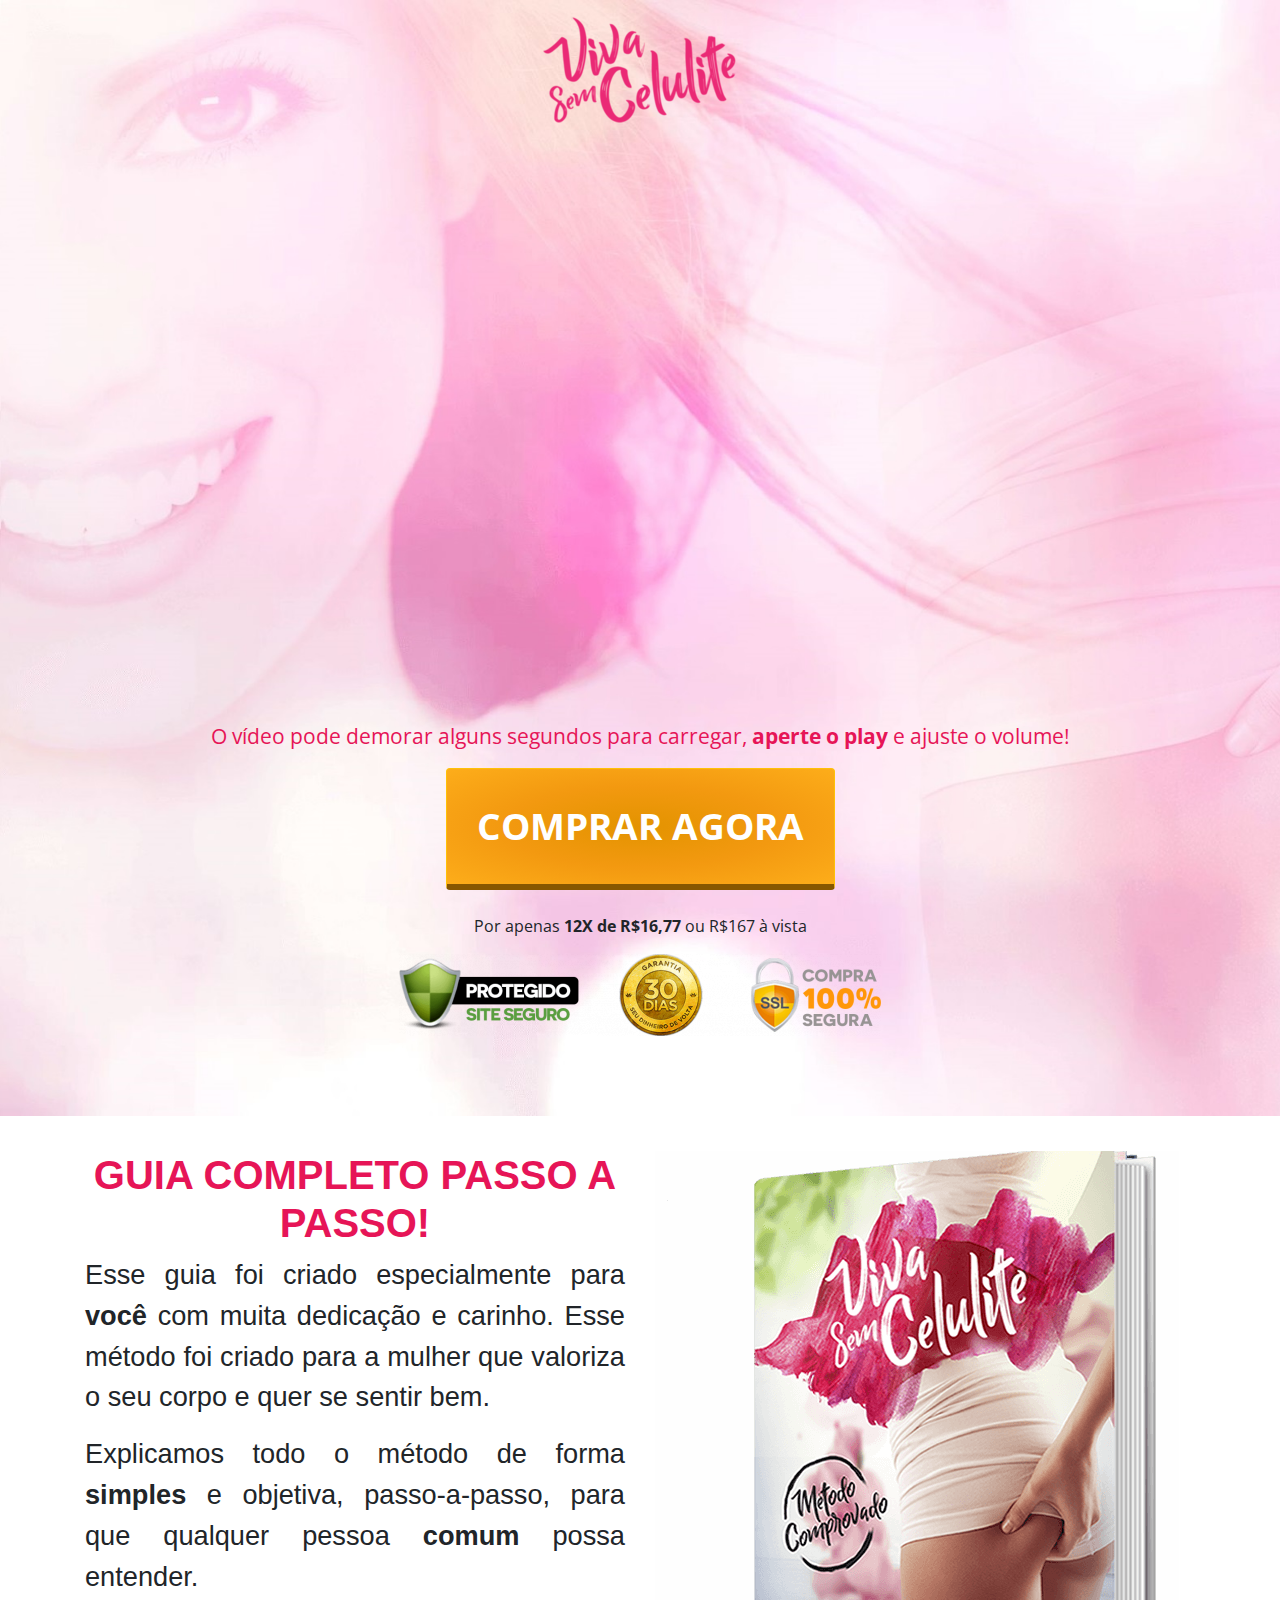
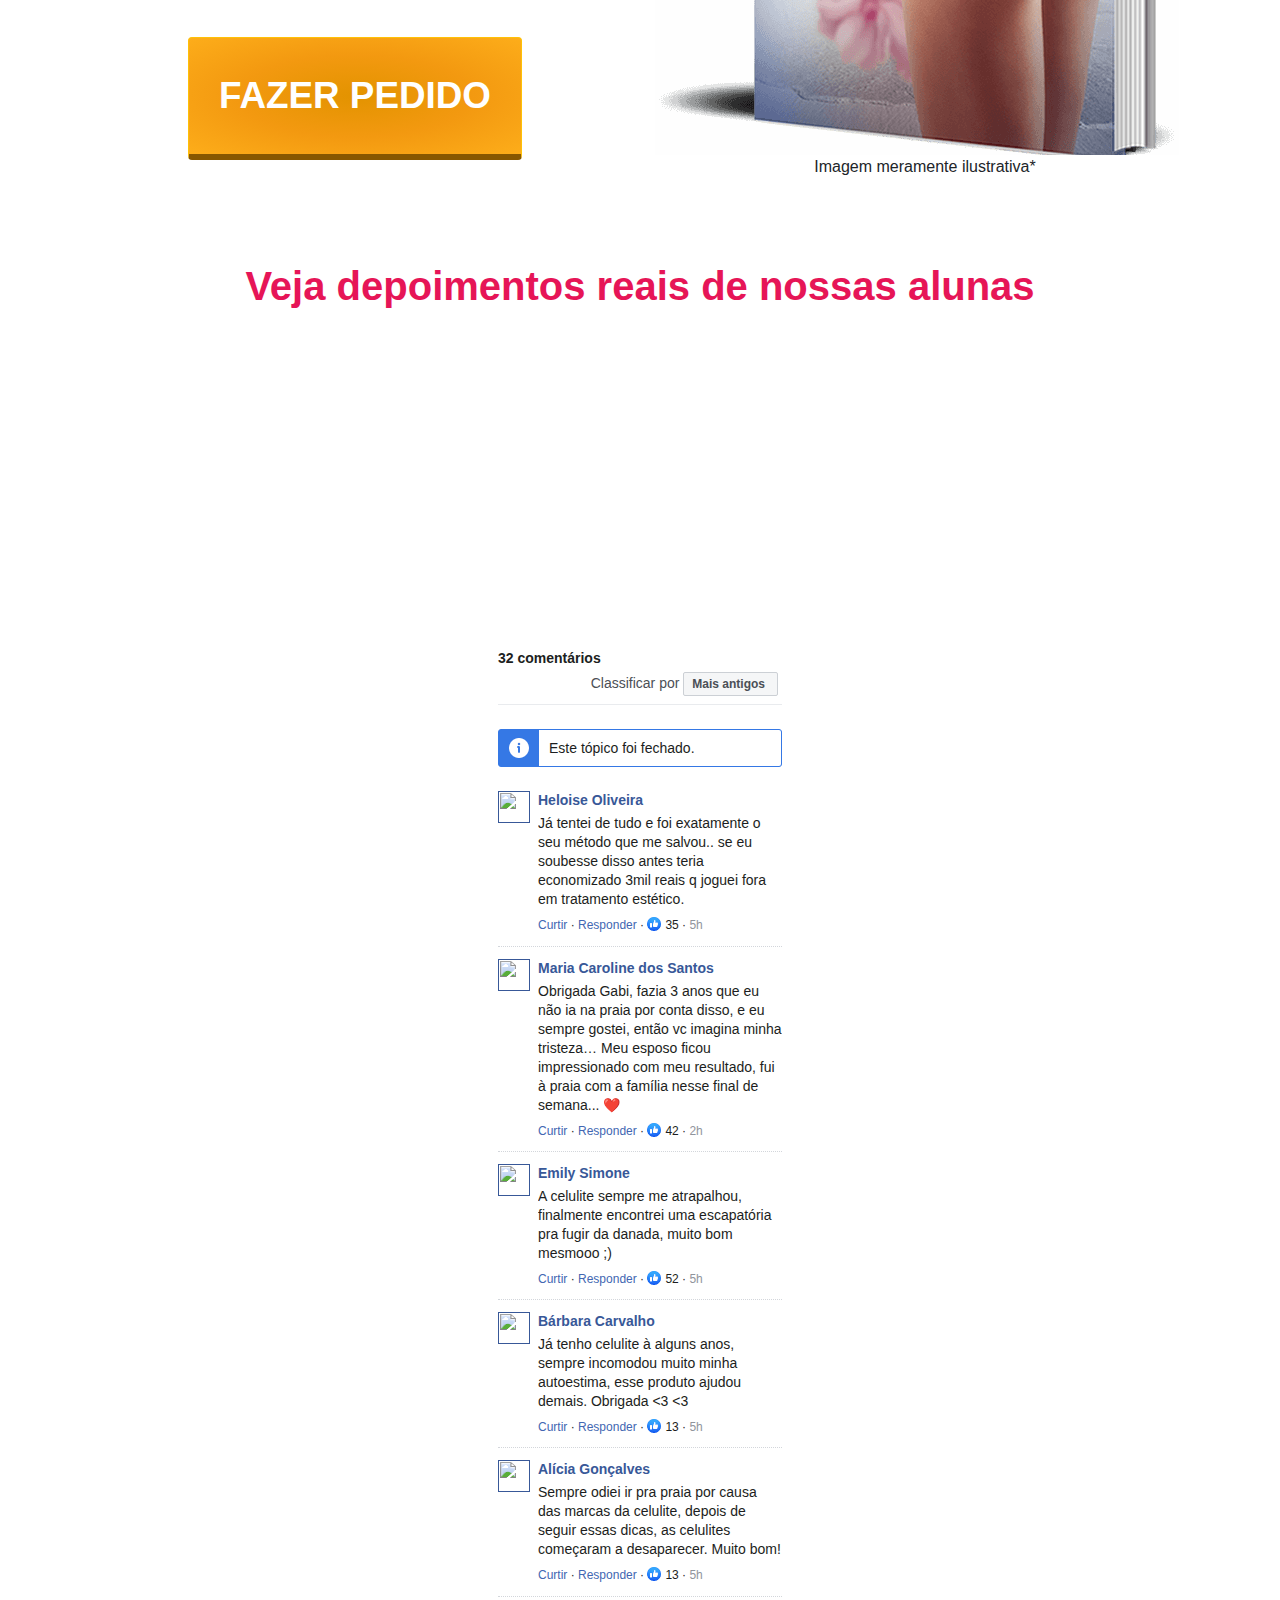
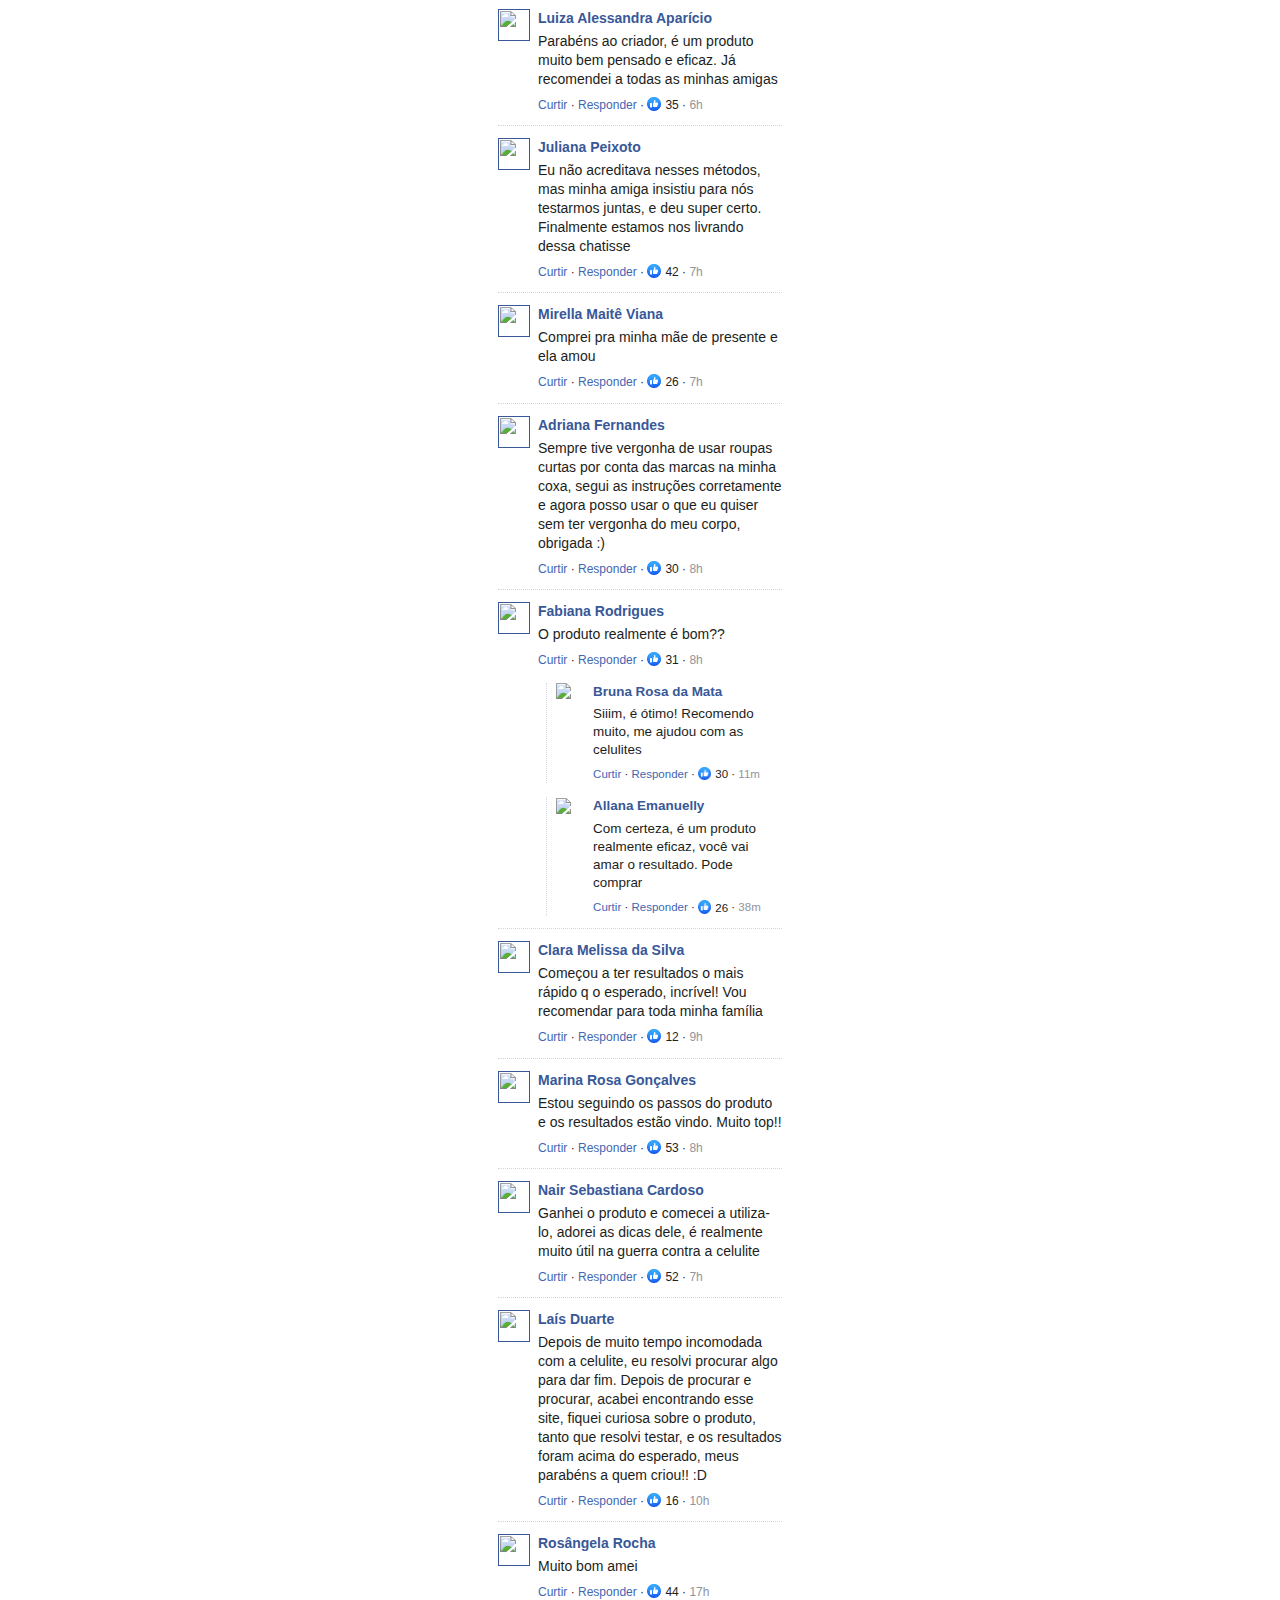
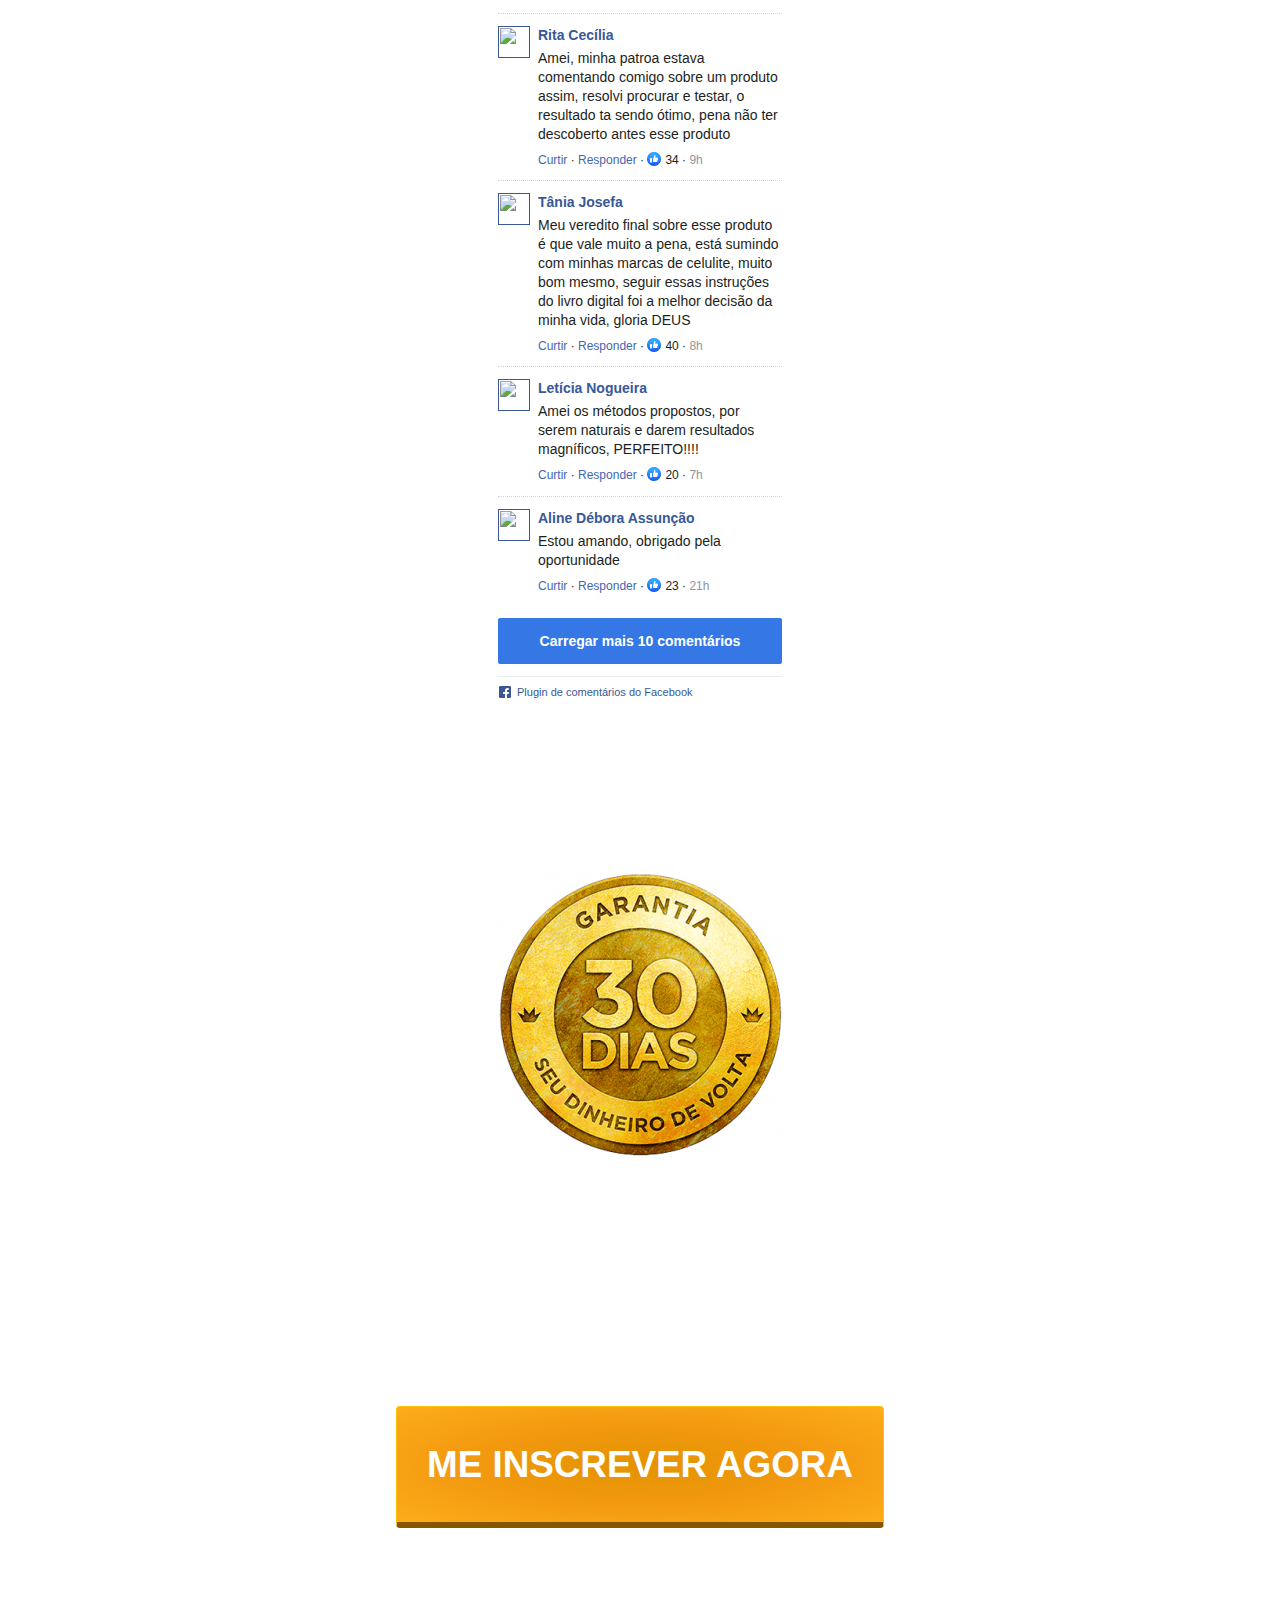
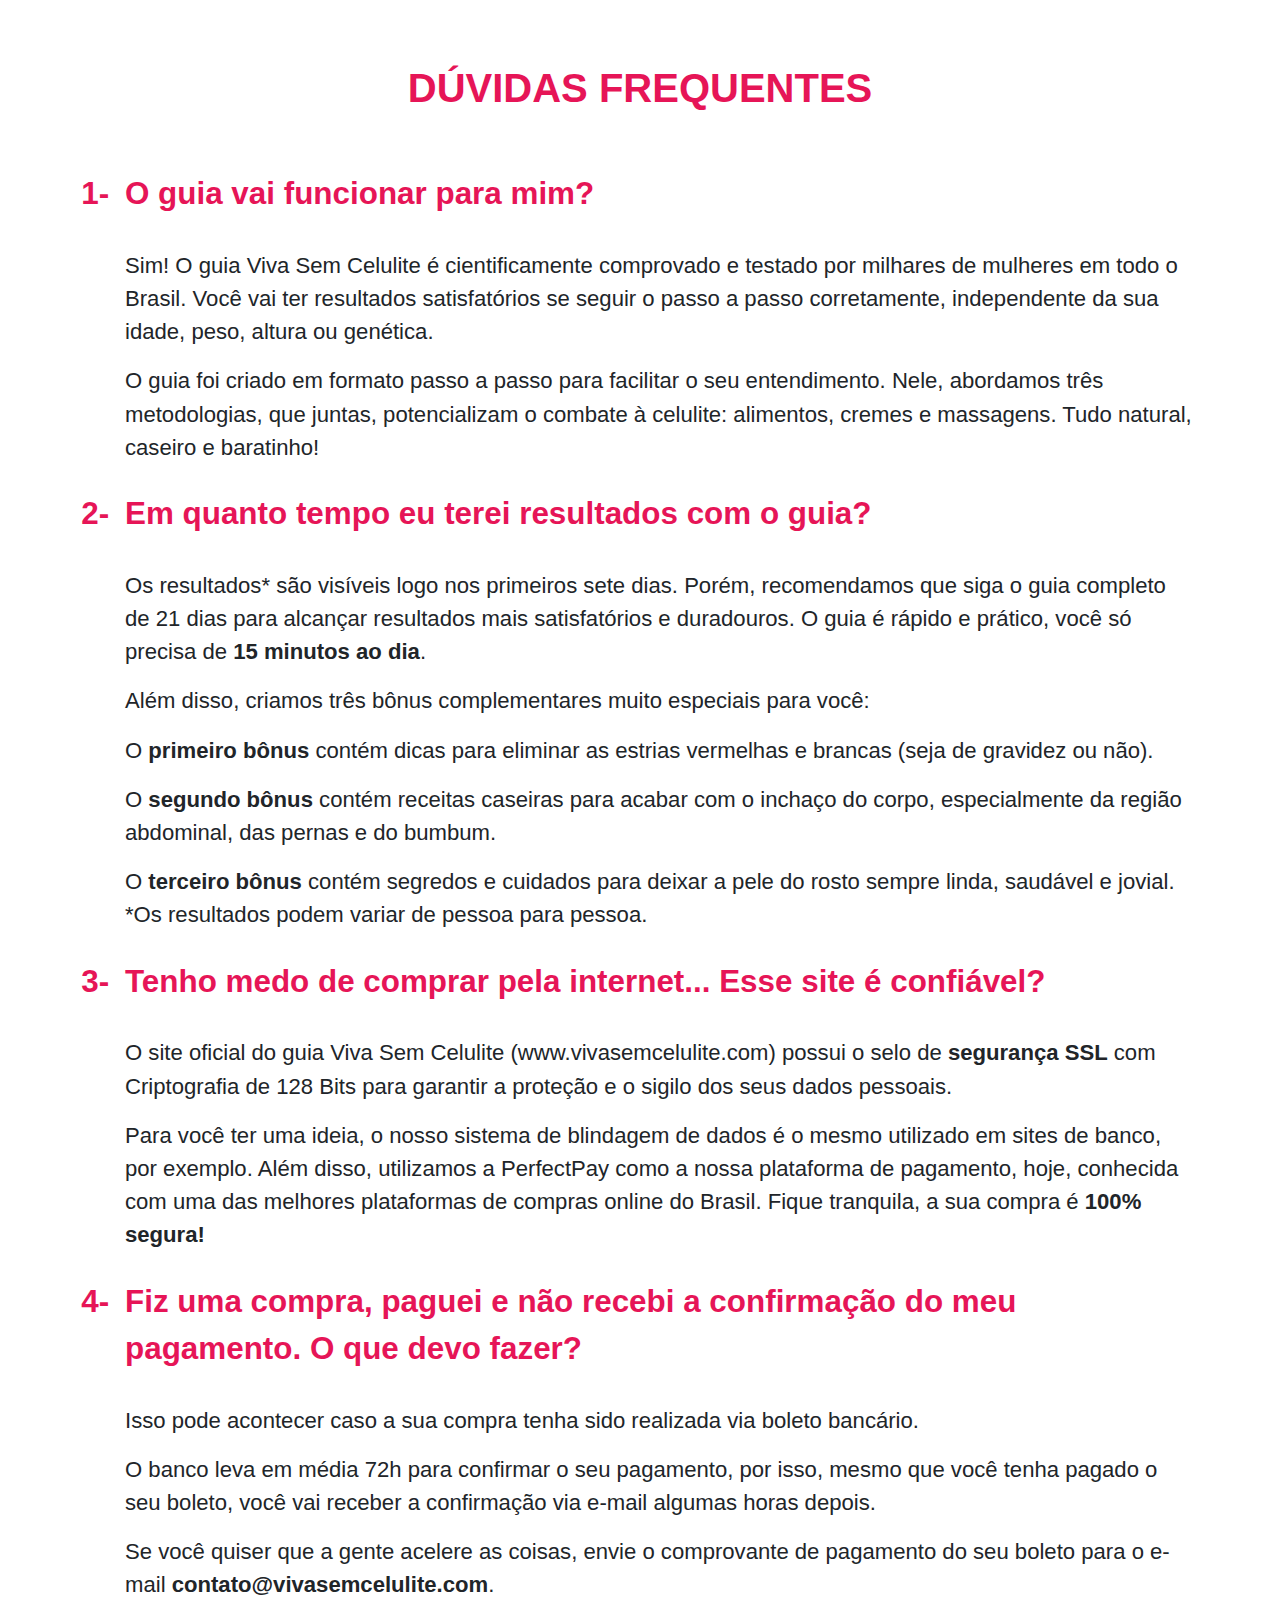
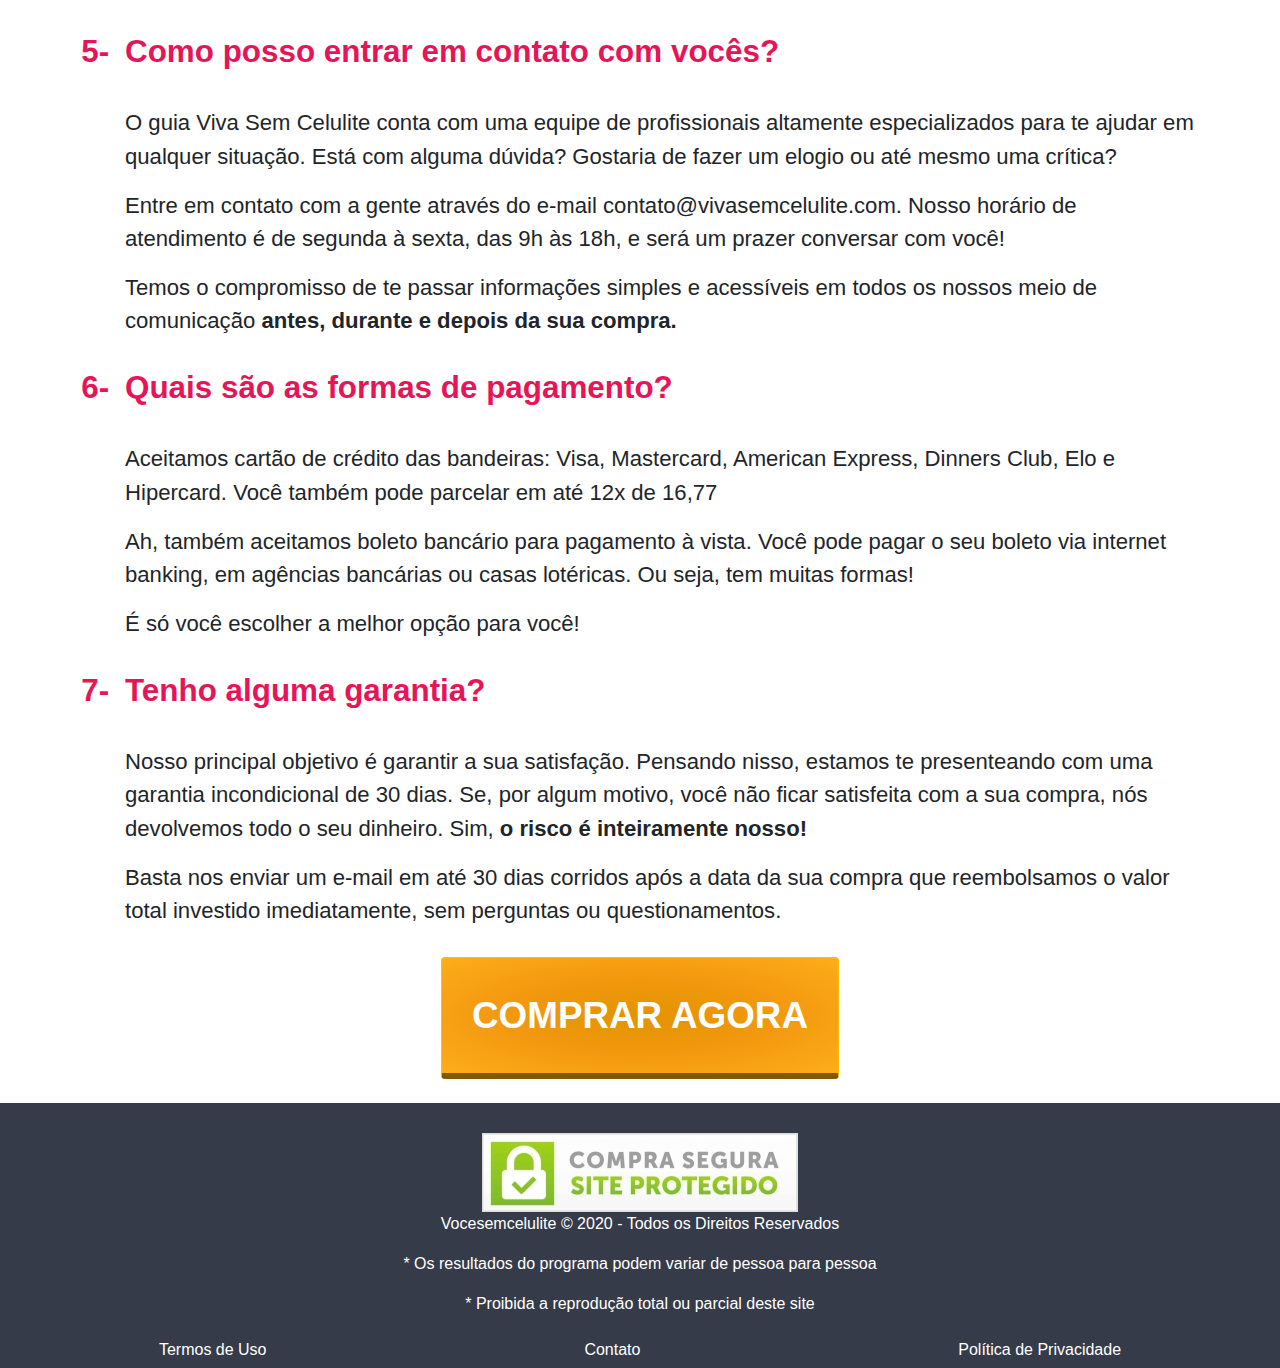
<file: index.html>
<html><head>
<!-- Google Tag Manager -->
<script type="text/javascript" async="" src="https://www.google-analytics.com/analytics.js"></script><script async="" src="https://www.googletagmanager.com/gtm.js?id=GTM-MR8389Q"></script><script>(function(w,d,s,l,i){w[l]=w[l]||[];w[l].push({'gtm.start':
new Date().getTime(),event:'gtm.js'});var f=d.getElementsByTagName(s)[0],
j=d.createElement(s),dl=l!='dataLayer'?'&l='+l:'';j.async=true;j.src=
'https://www.googletagmanager.com/gtm.js?id='+i+dl;f.parentNode.insertBefore(j,f);
})(window,document,'script','dataLayer','GTM-MR8389Q');</script>
<!-- End Google Tag Manager -->
  <meta charset="utf-8">
  <meta name="viewport" content="width=device-width, initial-scale=1, user-scalable=no">
  <link rel="stylesheet" href="assets/css/lobibox.min.css">
  <title>Viva Sem Celulite</title>
  <link href="https://fonts.googleapis.com/css2?family=Open+Sans:wght@300;400&display=swap" rel="stylesheet">
  <link rel="stylesheet" href="https://stackpath.bootstrapcdn.com/bootstrap/4.4.1/css/bootstrap.min.css" integrity="sha384-Vkoo8x4CGsO3+Hhxv8T/Q5PaXtkKtu6ug5TOeNV6gBiFeWPGFN9MuhOf23Q9Ifjh" crossorigin="anonymous">
  <link rel="stylesheet" type="text/css" href="css/index.css">
</head>
<body>
  <!-- Google Tag Manager (noscript) -->
<noscript><iframe src="https://www.googletagmanager.com/ns.html?id=GTM-MR8389Q"
height="0" width="0" style="display:none;visibility:hidden"></iframe></noscript>
<!-- End Google Tag Manager (noscript) -->
<style type="text/css">
   .up{
  text-transform:uppercase;
}


.btfoot{
  background-color: #353b48;
  outline-color: #353b48;
  border: none;
}


.bt-compra h1{
  font-size:calc(1em + 0.5vw);
}

  .bot {
  
  background-image: radial-gradient(rgb(227, 147, 0) ,rgb(243, 153, 16), rgb(253, 173, 26));
    font-size:calc(1.9em + 0.5vw);
    font-weight: bold;
    color: white;
  border-bottom: 6px solid rgb(135, 87, 0);
  height: fit-content;
  min-height: 12vh;
  padding:30px

  
}

 .video-container {
         position:relative;
         padding-bottom:49.25%;
         padding-top:30px;
         height:0;
         overflow:hidden;
         }
         .video-container iframe, .video-container object, .video-container embed {
         position:absolute;
         top:0;
         left:0;
         width:100%;
         height:100%;
         }
  .embed-responsive-1by1::before{padding-top:50% !important}
  .embed-responsive-item{padding-top:20px;padding-bottom:20px}

  .h h4{
    font-size:calc(1.2em + 0.5vw) !important;
  }
  ol {list-style: none; counter-reset: li}
  ol > li::before{
    
    content: "-"counter(li) ;color: rgb(230, 21, 87);
    display: inline-block; width: 1em; margin-left: -1.5em;
    margin-right: 0.5em; text-align: right; direction: rtl;
  font-weight:700
    
  }
  li {counter-increment: li;color: rgb(230, 21, 87);font-size: calc(25px + 0.5vw) !important;
  font-weight:700;margin-bottom:calc(25px + 0.5vw);margin-top:calc(20px + 0.5vw)}
  
  ol > p{font-size:calc(17px + 0.4vw)}
  
</style>
<script type="text/javascript">
      var back_redirect_back_link = 'https://vivasemcelulite.github.io/redirect/';

      history.pushState({},"",location.href);
        history.pushState({},"",location.href);

        window.onpopstate = function(){
            setTimeout(function () {
              location.href = back_redirect_back_link;
            },1);
        };
</script>
<script type="text/javascript">
      var back_redirect_back_link = 'redirect.html';

      history.pushState({},"",location.href);
        history.pushState({},"",location.href);

        window.onpopstate = function(){
            setTimeout(function () {
              location.href = back_redirect_back_link;
            },1);
        };
    </script>

<script src="https://cdnjs.cloudflare.com/ajax/libs/jquery/3.3.1/jquery.min.js"></script>
<script type="text/javascript">
var query = location.search.slice(1);
var partes = query.split('&');
var data = {};
partes.forEach(function (parte) {
    var chaveValor = parte.split('=');
    var chave = chaveValor[0];
    var valor = chaveValor[1];
    data[chave] = valor;
});

var url = data['src'];

     $(document).ready(function () {
        $('.custom-url').attr('href', "https://go.perfectpay.com.br/PPU38CK51AG?split=12&" + query);
});
  </script>




<section style="width:fit-content;font-family: 'Open Sans', sans-serif;background-image: url('imagens/fundo.jpg');background-size: cover;background-repeat: repeat;width: unset;">

  <div class="container">
    <div class="mx-auto" style="width: fit-content;margin-bottom:20px">
      <img src="imagens/logo.png" class="img-fluid pt-3" alt="Responsive image">
    </div>

    <div class="ilstrator_thumb">
                           <div class="video-container">

      <iframe style="border:0;margin:0" src="https://player.vimeo.com/video/401086317" allowfullscreen="">
      </iframe>
    </div></div>
    <div class="container">
      <p class="text-center " style="color: rgb(230, 21, 87);font-size:calc(15px + 0.5vw) ">O vídeo pode demorar alguns segundos para carregar,<span style="font-weight: bold;"> aperte o play</span> e ajuste o volume!</p>  
    </div>
    
    <div class="d-flex justify-content-center " >
      <a class="custom-url" href="https://go.perfectpay.com.br/PPU38CK51AG?"><button type="button" class="bot text-center btn btn-warning up mb-4">    COMPRAR AGORA    </button></a> 
    </div>
    <p class="text-center">
      Por apenas<span style="font-weight: bold"> 12X de R$16,77</span> ou R$167 à vista
    </p>
    <div class="container mx-auto " style="width:fit-content;padding-bottom: 80px">
      <img src="imagens/seguro.png" class="img-fluid" alt="Responsive image"> 
    </div>
  </div>
</section>
  
    
  
  <section id="mockup" style="margin-top:35px">
  <div class="container">
  <div class="row">
  <div class="col-md-6"><h1 style="color: rgb(230, 21, 87)" class="font-weight-bold text-center up">GUIA COMPLETO PASSO A PASSO!</h1>
  <p class="text-justify " style="font-size:calc(1.3em + 0.5vw)">
        Esse guia foi criado especialmente para <strong>você</strong> com muita dedicação e carinho. 
        Esse método foi criado para a mulher que valoriza o seu corpo e quer se sentir bem.
      </p>
      <p class="text-justify " style="font-size:calc(1.3em + 0.5vw)">
        Explicamos todo o método de forma <strong>simples</strong> e objetiva, passo-a-passo, para que qualquer pessoa <strong>comum</strong> possa entender.
      </p>
        <div class="d-flex justify-content-center">
        <a class="custom-url" href="https://go.perfectpay.com.br/PPU38CK51AG?"><button type="button" class=" bot btn btn-warning up my-4">FAZER PEDIDO</button></a>
      </div><br><br>
  </div>
  <div class="col-md-6"><img src="imagens/voce-sem-celulite-livro.png" class="img-fluid" alt="Responsive image">
      <p class="text-center ">Imagem meramente ilustrativa*</p> </div>
  </div>
  </div>
  </div>


<section id="depoimento-alunas" style="margin-top:30px">
  <h1 class="font-weight-bold  text-center" style="color: rgb(230, 21, 87)">
    Veja depoimentos reais de nossas alunas
  </h1>
  
  
  <div class="row no-gutters">
     <div class="col-sm-6">
      <div class="embed-responsive embed-responsive-1by1">
        <iframe class="embed-responsive-item" src="https://player.vimeo.com/video/401092181" allowfullscreen=""></iframe>
      </div>
    </div>

      <div class="col-sm-6">
        <div class="embed-responsive embed-responsive-1by1">
        <iframe class="embed-responsive-item" src="https://player.vimeo.com/video/401094000" allowfullscreen=""></iframe>
      </div>
    </div>

  </div>
</section>
<center><iframe class="fbcom" src="comentarios.html" style="
    display: block;
    height: 3300px;
    border: none;"
 ></iframe></center>

<section id="garantia" style="background-image: url('imagens/fundo-2.jpg');color: white;background-attachment: fixed;background-size: cover;">
  <div class="container">
    <div >
    <div class="d-flex justify-content-center my-5">
      <img src="imagens/garantia-30-dias.png" class="img-fluid" alt="Responsive image" style="padding-top: 80px"> 
    </div>

    <h1 class="text-center">GARANTIA INCONDICIONAL</h1>


    <p class="text-center" style="font-size:calc(30px + 0.5vw);font-weight:600">
      Se você não ficar satisfeita por qualquer motivo devolvemos 100% do seu dinheiro, sem perguntas.
    </p>

    <div style="margin-top:30px" class="d-flex justify-content-center ">
      <a class="custom-url" href="https://go.perfectpay.com.br/PPU38CK51AG?>"><button type="button" class="bot btn btn-warning up">ME INSCREVER AGORA</button></a>
    </div>

    <p style="padding-bottom: 80px" class="font-weight-bold text-center my-3">Por apenas<span> 12X de R$16,77</span> ou R$167 à vista</p>
    
  </div>
  <div></section>
  
  <section id="faq">
  <div class="container">
  <h1 style="color:rgb(230, 21, 87);font-weight:700;text-align:center">DÚVIDAS FREQUENTES</h1><br>
  <ol>
  <li>O guia vai funcionar para mim?</li>
  <p>Sim! O guia Viva Sem Celulite é cientificamente comprovado e testado por milhares de mulheres em todo o Brasil. Você vai ter resultados satisfatórios se seguir o passo a passo corretamente, independente da sua idade, peso, altura ou genética.</p>
  <p>O guia foi criado em formato passo a passo para facilitar o seu entendimento. Nele, abordamos três metodologias, que juntas, potencializam o combate à celulite: alimentos, cremes e massagens. Tudo natural, caseiro e baratinho!</p>
  <li>Em quanto tempo eu terei resultados com o guia?</li>
  <p>Os resultados* são visíveis logo nos primeiros sete dias. Porém, recomendamos que siga o guia completo de 21 dias para alcançar resultados mais satisfatórios e duradouros. O guia é rápido e prático, você só precisa de <b>15 minutos ao dia</b>.</p>
<p>
Além disso, criamos três bônus complementares muito especiais para você:</p>

<p>O <b>primeiro bônus</b> contém dicas para eliminar as estrias vermelhas e brancas (seja de gravidez ou não).</p>

<p>O <b>segundo bônus</b> contém receitas caseiras para acabar com o inchaço do corpo, especialmente da região abdominal, das pernas e do bumbum.</p>

<p>O <b>terceiro bônus</b> contém segredos e cuidados para deixar a pele do rosto sempre linda, saudável e jovial. *Os resultados podem variar de pessoa para pessoa.</p>
<li>Tenho medo de comprar pela internet... Esse site é confiável?</li>
<p>O site oficial do guia Viva Sem Celulite (www.vivasemcelulite.com) possui o selo de <b>segurança SSL</b> com Criptografia de 128 Bits para garantir a proteção e o sigilo dos seus dados pessoais.</p>
<p>Para você ter uma ideia, o nosso sistema de blindagem de dados é o mesmo utilizado em sites de banco, por exemplo. Além disso, utilizamos a PerfectPay como a nossa plataforma de pagamento, hoje, conhecida com uma das melhores plataformas de compras online do Brasil. Fique tranquila, a sua compra é <b>100% segura!</b></p>
<li>Fiz uma compra, paguei e não recebi a confirmação do meu pagamento. O que devo fazer?</li>
<p>Isso pode acontecer caso a sua compra tenha sido realizada via boleto bancário.</p>
<p>O banco leva em média 72h para confirmar o seu pagamento, por isso, mesmo que você tenha pagado o seu boleto, você vai receber a confirmação via e-mail algumas horas depois.</p>
<p>Se você quiser que a gente acelere as coisas, envie o comprovante de pagamento do seu boleto para o e-mail <b>contato@vivasemcelulite.com</b>.</p>
  <li>Como posso entrar em contato com vocês?</li>
  <p>
      O guia Viva Sem Celulite conta com uma equipe de profissionais altamente especializados para te ajudar em qualquer situação. Está com alguma dúvida? Gostaria de fazer um elogio ou até mesmo uma crítica?
    </p><p>
      Entre em contato com a gente através do e-mail contato@vivasemcelulite.com. Nosso horário de atendimento é de segunda à sexta, das 9h às 18h, e será um prazer conversar com você! 
    </p><p>
      Temos o compromisso de te passar informações simples e acessíveis em todos os nossos meio de comunicação <strong>antes, durante e depois da sua compra.</strong>
    </p>
    <li>Quais são as formas de pagamento?</li>
    <p>
      Aceitamos cartão de crédito das bandeiras: Visa, Mastercard, American Express, Dinners Club, Elo e Hipercard. Você também pode parcelar em até 12x de 16,77
    </p>
    <p>
      Ah, também aceitamos boleto bancário para pagamento à vista. Você pode pagar o seu boleto via internet banking, em agências bancárias ou casas lotéricas. Ou seja, tem muitas formas!  
    </p>
    <p>
      É só você escolher a melhor opção para você!
    </p>
    <li>Tenho alguma garantia?</li>
    <p>
      Nosso principal objetivo é garantir a sua satisfação. Pensando nisso, estamos te presenteando com uma garantia incondicional de 30 dias. Se, por algum motivo, você não ficar satisfeita com a sua compra, nós devolvemos todo o seu dinheiro. Sim, <strong>o risco é inteiramente nosso!</strong> 
    </p>
    <p>
      Basta nos enviar um e-mail em até 30 dias corridos após a data da sua compra que reembolsamos o valor total investido imediatamente, sem perguntas ou questionamentos. 
    </p>
  </ol>
  </div>

  <div style="margin-top:30px" class="d-flex justify-content-center container ">
      <a class="custom-url" href="https://go.perfectpay.com.br/PPU38CK51AG?>"><button type="button" class="bot btn btn-warning up">COMPRAR AGORA</button></a>
    </div>



</section>
  
  <div class="modal fade" id="termos" tabindex="-1" role="dialog" aria-labelledby="exampleModalLongTitle" aria-hidden="true">
    <div class="modal-dialog" role="document">
      <div class="modal-content">
        <div class="modal-header">
          <h5 class="modal-title" id="termos">Termos de Uso</h5>
          <button type="button" class="close" data-dismiss="modal" aria-label="Close">
            <span aria-hidden="true">×</span>
          </button>
        </div>
          <div class="modal-body">
        <p> TERMOS DE USO</p>

        <p>TERMOS DE USO E SERVIÇO</p>

      

        <p>
          AO ACESSAR ESTE SITE, VOCÊ ATESTA SEU CONHECIMENTO E CONCORDÂNCIA COM ESTES TERMOS DE USO. ESTES TERMOS DE USO PODEM SER ALTERADOS A QUALQUER TEMPO E SEM AVISO. A UTILIZAÇÃO DESTE SITE APÓS TAIS ALTERAÇÕES ENTRAREM EM VIGOR CONSTITUI SEU CONHECIMENTO E ACEITAÇÃO DAS MUDANÇAS. POR FAVOR, CONSULTE OS TERMOS DE USO ANTES DE CADA USO PARA AVERIGUAR MODIFICAÇÕES.
        </p>

        <p>
          Devolução/Reembolso
        </p>
        ´<p>
          O cliente poderá solicitar o reembolso total dos valores pagos no prazo de 7 dias úteis conforme determina o artigo 49 do código de defesa do consumidor. Para receber o reembolso basta enviar um email para contato@vivasemcelulite.com informando qual foi o produto comprado e solicitando o reembolso.
        </p>

        <p>
          Acesso ao site
        </p>
        <p>
        Para acessar a este site ou alguns dos recursos que ele oferece, pode ser requerido que você forneça alguns detalhes para inscrição ou outras informações. É uma condição de uso deste site que toda a informação que você forneça seja correta, atualizada e completa. Se a Empresa acreditar que a informação fornecida não é correta, atualizada ou completa, temos o direito de recusar o seu acesso a este site ou qualquer um de seus serviços e também de cancelar ou suspender seu acesso a qualquer momento sem notificação prévia.
        </p>

        <p>
        Restrições de uso
        </p>
        <p>
        Você pode utilizar este site para propósitos expressamente permitidos por este site. Você não pode utilizá-lo em qualquer outro objetivo, incluindo propósitos comerciais, sem o consentimento prévio expresso e escrito da nossa Empresa. Por exemplo, você não pode (e tampouco pode autorizar a terceiros) a (i) associar a marca da nossa Empresa a nenhuma outra, ou (ii) fazer um frame deste site em outro ou (iii) fazer um hyperlink para este site sem a autorização expressa prévia e escrita de um representante da nossa Empresa. Para efeitos desses Termos de Uso, “associar a marca da nossa Empresa” significa expor nome, logo, marca comercial ou outros meios de atribuição ou identificação em fonte de maneira que dê ao usuário a impressão de que tal fonte tem o direito de expor, publicar ou distribuir este site ou o conteúdo disponibilizado por ele. Você concorda em cooperar com a Empresa para cessar qualquer associação, frame ou hyperlink não autorizados.
        </p>

        <p>
        Propriedade da Informação
        </p>
        <p>
        O material e conteúdo (referido nesse documento como “conteúdo”) acessíveis neste site e qualquer outro website de propriedade, licenciado ou controlado pela nossa Empresa pertence à Empresa ou da fonte que forneceu o conteúdo à nossa Empresa, e nossa Empresa ou a fonte em questão detém todo o direito, título e proveito no Conteúdo. Da mesma forma, o conteúdo não pode ser copiado, distribuído, republicado, carregado, postado ou transmitido por qualquer meio sem o consentimento prévio escrito de nossa Empresa, ou ao menos que esteja autorizado de forma escrita no nosso site, exceto quando você imprime uma cópia para seu uso pessoal somente. Ao fazer isso, você não pode remover, alterar ou causar remoção ou alteração em qualquer copyright, marca comercial, nome comercial, marca de serviço ou qualquer outro aviso de propriedade no Conteúdo. Modificação ou uso do Conteúdo em qualquer outra forma que não as expressamente descritas nestes Termos de Uso viola os direitos de propriedade intelectual de nossa Empresa. Nem autoria nem a propriedade intelectual são transferidas para você ao acessar este site.
        </p>

        <p>
        Hyperlinks
        </p>
        <p>
        Este site pode conter links para outros websites que não são mantidos ou mesmo relacionados à nossa Empresa. Hyperlinks para tais sites são providos como um serviço para usuários e não são afiliados a este site ou à nossa Empresa. Nossa Empresa não revisa todos ou mesmo nenhum desses sites e não é responsável pelo conteúdo deles. O usuário assume o risco ao acessar esses hyperlinks e nossa Empresa não faz nenhuma representação ou dá garantias sobre a plenitude ou precisão dos hyperlinks e os sites ao quais eles direcionam. Finalmente, a conclusão de qualquer hyperlink para um site de terceiro não necessariamente implica endosso da nossa Empresa a este site.
        </p>

        <p>
        Envios
        </p>
        <p>
        Por este termo você garante à nossa Empresa o direito e licença royalty-free, perpétuo, irrevocável, global não exclusivo de usar, reproduzir, modificar, adaptar, publicar, traduzir, criar trabalhos derivados, distribuir, representar e expor todo o conteúdo, observações, sugestões, idéias, desenhos ou outras informações comunicadas à nossa Empresa por este site (juntos, denominados agora como “Envios”), e incorporar qualquer Envio em outros trabalhos em qualquer formato, mídia ou tecnologia conhecida hoje ou ainda a ser desenvolvida. Nossa Empresa não será obrigada a tratar nenhum Envio como confidencial e pode usar qualquer Envio em seu negócio (incluindo e não se limitando a produtos ou propaganda) sem ser imputada nenhuma responsabilidade por royalties ou qualquer outra consideração de qualquer tipo e como resultado não fica responsável por qualquer similaridade que possa aparecer em operações futuras da Empresa.
        </p>
        <p>
        Nossa Empresa tratará qualquer informação pessoal que você submeter por esse site de acordo com as Políticas de Privacidade do site.
        </p>

        <p>
        Aviso Legal
        </p>
        <p>
        Você entende que nossa Empresa não pode e não garante que arquivos disponíveis para download da Internet estejam livres de vírus, worms, cavalos de Tróia ou outro código que possa manifestar propriedades contaminadoras ou destrutivas. Você é responsável por implementar procedimentos e checkpoints suficientes para satisfazer seus requisitos de segurança e por manter meios externos a este site para reconstrução de qualquer dado perdido. Nossa Empresa não assume nenhuma responsabilidade ou risco pelo uso da Internet.
        </p>

        <p>
        O Conteúdo não é necessariamente completo e atualizado e não deve ser usado para substituir quaisquer relatórios, declarações ou avisos dados pela Empresa. Investidores, colaboradores e outros devem usar o Conteúdo da mesma maneira que qualquer outro ambiente educacional e não deve confiar somente no Conteúdo em detrimento de seu próprio julgamento profissional. A informação obtida ao usar este site não é completa e não cobre todas as questões, tópicos ou fatos que possam ser relevantes para seus objetivos.
        </p>

        <p>
        O USO DESTE SITE É DE SUA TOTAL RESPONSABILIDADE. O CONTEÚDO É OFERECIDO COMO ESTÁ E SEM GARANTIAS DE QUALQUER TIPO, EXPRESSAS OU IMPLÍCITAS. NOSSA EMPRESA NÃO GARANTE QUE AS FUNÇÕES OU CONTEÚDO PRESENTE NESTE SITE SERÁ CONTÍNUO, LIVRE DE ERROS, QUE FALHAS SERÃO CORRIGIDAS OU QUE ESTE SITE E O SERVIDOR QUE O TORNA DISPONÍVEL ESTÃO LIVRES DE VÍRUS OU OUTROS COMPONENTES DESTRUTIVOS. NOSSA EMPRESA NÃO GARANTE OU FAZ QUALQUER REPRESENTAÇÃO RELACIONADA AO USO OU RESULTADOS DO USO DO CONTEÚDO EM TERMOS DE PRECISÃO, CONFIABILIDADE OU OUTROS. O CONTEÚDO PODE INCLUIR IMPRECISÕES TÉCNICAS OU ERROS TIPOGRÁFICOS E A EMPRESA PODE FAZER MUDANÇAS OU MELHORIAS A QUALQUER MOMENTO. VOCÊ, E NÃO A NOSSA EMPRESA, ASSUME O CUSTO DE QUALQUER SERVIÇO, REPARO OU CORREÇÃO NECESSÁRIOS NO CASO DE QUALQUER PERDA OU DANO CONSEQUENTE DO USO DESTE SITE OU SEU CONTEÚDO. NOSSA EMPRESA NÃO OFERECE GARANTIA QUE O USO DESTE CONTEÚDO NÃO INFRIGIRÁ O DIREITO DE OUTRO E NÃO ASSUME QUALQUER RESPONSABILIDADE POR ERROS OU OMISSÕES EM TAL CONTEÚDO.
        </p>

        <p>
        Toda informação neste site seja de natureza histórica ou prospectiva é válida somente para a data que foi publicada no site e a Empresa não se compromete com nenhuma obrigação de atualizar tal informação depois que é publicada ou remover tal informação deste site caso ela não seja (mais) precisa ou completa.
        </p>
        <p>
        Limitação de responsabilidade
        </p>

        <p>
        A EMPRESA, SUAS FILIAIS, AFILIADOS, LICENCIANTES, PROVEDORES DE SERVIÇO, PROVEDORES DE CONTEÚDO, EMPREGADOS, AGENTES, ADMINISTRADORES E DIRETORES NÃO SERÃO RESPONSÁVEIS POR QUALQUER DANO EVENTUAL, DIRETO, INDIRETO, PUNITIVO, REAL, CONSEQUENTE, ESPECIAL, EXEMPLAR OU DE QUALQUER OUTRO TIPO, INCLUINDO PERDA DE RECEITA OU RENDA, DOR E SOFRIMENTO, ESTRESSE EMOCIONAL OU SIMILARES MESMO QUE A EMPRESA TENHA ACONSELHADO SOBRE A POSSIBILIDADE DE TAIS DANOS. DE NENHUMA FORMA A RESPONSABILIDADE COLETIVA DA EMPRESA E SUAS FILIAIS, AFILIADOS, LICENCIANTES, PROVEDORES DE SERVIÇO, PROVEDORES DE CONTEÚDO, EMPREGADOS, AGENTES, ADMINISTRADORES E DIRETORES EM RELAÇÃO A TERCEIROS (INDEPENDENTE DO TIPO DE AÇÃO, SEJA POR CONTRATO OU QUALQUER OUTRO) EXCEDERÁ A QUANTIA DE R$100 OU O VALOR PAGO À EMPRESA POR TAL CONTEÚDO, PRODUTO OU SERVIÇO DO QUAL A QUESTÃO TENHA SIDO LEVANTADA.
        </p>

        <p>
        Indenização
        </p>
        <p>
        Você vai indenizar e isentar a Empresa, suas filiais, afiliados, licenciantes, provedores de serviço, provedores de conteúdo, empregados, agentes, administradores e diretores (referidas agora como Partes Isentas) de qualquer violação destes Termos de Uso por você, incluindo o uso do Conteúdo diferente do expresso aqui. Você concorda que as Partes Isentas não têm responsabilidade ou conexão com qualquer violação ou uso não autorizado e você concorda em remediar toda e qualquer perda, dano, julgamento, prêmios, custo, despesas e honorários advogatícios das Partes Isentas ligadas a violação. Você também indenizará e isentará as Partes Isentas de qualquer reivindicação de terceiros resultante do uso da informação contida neste site.
        </p>

        <p>
        Marcas Registradas
        </p>
        <p>
        Marcas e logos presentes neste site são propriedade da Empresa ou da parte que as disponibilizaram para a Empresa. A Empresa e as partes que disponibilizaram marca e logo detém todos os direitos sobre as mesmas. Informação provida pelo usuário Você não pode publicar enviar, apresentar ou fazer conexão a esse site qualquer material que:
        </p>
        <p>
        • você não tenha o direito de postar, incluindo material de propriedade de terceiros;
        </p>
        <p>
        • defenda atividade ilegal ou discutir a intenção de fazer algo ilegal;
        </p>
        <p>
        • seja vulgar, obsceno, pornográfico ou indecente;
        </p>
        <p>
        • não diga respeito diretamente a este site;
        </p>
        <p>
        • possa ameaçar ou insultar outros, difamar, caluniar, invadir privacidade, perseguir, ser obsceno, pornográfico, racista, assediar ou ofender;
        </p>
        <p>
        • busca explorar ou prejudicar crianças expondo-as a conteúdo inapropriado, perguntar sobre informações pessoais ou qualquer outro do tipo;
        </p>
        <p>
        • infrinja qualquer propriedade intelectual ou outro direito de pessoa ou entidade, incluindo violações de direitos autorais, marca registrada ou direitos de publicidade;
        </p>
        <p>
        • violam qualquer lei ou podem ser considerados para violar a lei;
        </p>
        <p>
        • personifique ou deturpe sua conexão com qualquer entidade ou pessoa; ou ainda manipula títulos ou identificadores para encobrir a origem do conteúdo;
        </p>
        <p>
        • promova qualquer empreendimento comercial (ex: oferecer produtos ou serviços em promoção) ou que engaje de qualquer forma em uma atividade comercial (ex: realizar sorteios ou concursos, expor banners patrocinadores e/ou solicitar bens e serviços) exceto que especificamente autorizado neste site;
        </p>
        <p>
        • solicitar fundos, divulgações ou patrocinadores;
        </p>
        <p>
        • inclua programas com vírus, worms e/ou Cavalos de Tróia ou qualquer outro código, arquivo ou programa de computador destinado a interromper, destruir ou limitar a
        </p>
        <p>
        • funcionalidade de qualquer software ou hardware de computador ou telecomunicações;
        </p>
        <p>
        • interrompa o fluxo normal da conversa, faça com que a tela “role” mais rápido que os os outros usuários conseguem acompanhar ou mesmo agir de modo a afetar a habilidade de outras pessoas de se engajar em atividades em tempo real neste site;
        </p>
        <p>
        • inclua arquivos em formato MP3;
        </p>
        <p>
        • desobedeça qualquer política ou regra estabelecida de tempos em tempos para o uso desse site ou qualquer rede conectada a ele; ou,
        </p>
        <p>
        • contenha hiperlinks para sites que contenham conteúdo que se enquadrem nas descrições acima.
        </p>
        <p>
        Mesmo sem a obrigação de fazê-lo, nossa Empresa reserva o direito de monitorar o uso deste site para determinar o cumprimento destes Termos de Uso, assim como o de remover ou vetar qualquer informação por qualquer razão. De qualquer forma você é completamente responsável pelo conteúdo de seus envios. Você sabe e concorda que nem a Empresa ou qualquer terceiro provendo conteúdo para a Empresa assumirá qualquer responsabilidade por nenhuma ação ou inação da Empresa ou referido terceiro a respeito de qualquer envio.
        </p>

        <p>
        Segurança
        </p>
        <p>
        Toda senha usada para este site é somente para uso individual. Você é responsável pela segurança de sua senha (se for o caso). A Empresa tem o direito de monitorar a segurança de sua senha e ao seu critério pode pedir que você a mude. Se você usar qualquer senha que a Empresa considere insegura, a Empresa tem o direito de requisitar que a senha seja modificada e/ou cancelar a sua conta.
        </p>

        <p>
        É proibido usar qualquer serviço ou ferramenta conectada a este site para comprometer a segurança ou mexer com os recursos do sistema e/ou contas. O uso ou distribuição de ferramentas destinadas para comprometer a segurança (ex: programas para descobrir senha, ferramentas de crack ou de sondagem da rede) são estritamente proibidos. Se você estiver envolvido em qualquer violação da segurança do sistema, a Empresa se reserva o direito de fornecer suas informações para os administradores de sistema de outros sites para ajudá-los a resolver incidentes de segurança.
        </p>

        <p>
        A Empresa se reserva o direito de investigar potenciais violações a estes Termos de Usos.
        </p>
        <p>
        A Empresa se reserva o direito de cooperar totalmente com as autoridades competentes ou pedidos da justiça para que a Empresa revele a identidade de qualquer pessoa que publique e-mail, mensagem ou disponibilize qualquer material que possa violar estes Termos de Uso.
        </p>

        <p>
        AO ACEITAR ESTE ACORDO VOCÊ ISENTA A EMPRESA DE QUALQUER CONSEQUÊNCIA RESULTANTE DE QUALQUER AÇÃO DA EMPRESA DURANTE OU COMO RESULTADO DE SUAS INVESTIGAÇÕES E/OU DE AÇÕES TOMADAS RESULTANTES DE INVESTIGAÇÕES TANTO DA EMPRESA QUANTO DAS AUTORIDADES DE JUSTIÇA COMPETENTES.
        </p>

        
        CONTATO: contato@vivasemcelulite.com

        </div>
        <div class="modal-footer">
          <button type="button" class=" btn btn-secondary" data-dismiss="modal">Fechar</button>
        </div>
      </div>
    </div>
  </div>

  <div class="modal fade" id="politicas" tabindex="-1" role="dialog" aria-labelledby="politicas" aria-hidden="true">
    <div class="modal-dialog" role="document">
      <div class="modal-content">
        <div class="modal-header">
          <h5 class="modal-title" id="politicas">Política de Privacidade</h5>
          <button type="button" class="close" data-dismiss="modal" aria-label="Close">
            <span aria-hidden="true">×</span>
          </button>
        </div>
          <div class="modal-body">
            <h2>Política de privacidade para <a href="https://vivasemcelulite.com/">vivasemcelulite</a></h2><p>Todas as suas informações pessoais recolhidas, serão usadas para o ajudar a tornar a sua visita no nosso site o mais produtiva e agradável possível.</p><p>A garantia da confidencialidade dos dados pessoais dos utilizadores do nosso site é importante para o vivasemcelulite.</p><p>Todas as informações pessoais relativas a membros, assinantes, clientes ou visitantes que usem o vivasemcelulite serão tratadas em concordância com a Lei da Proteção de Dados Pessoais de 26 de outubro de 1998 (Lei n.º 67/98).</p><p>A informação pessoal recolhida pode incluir o seu nome, e-mail, número de telefone e/ou telemóvel, morada, data de nascimento e/ou outros.</p><p>O uso do vivasemcelulite pressupõe a aceitação deste <a href="http://www.politicaprivacidade.com" title="acordo de privacidade">Acordo de privacidade</a>. A equipa do vivasemcelulite reserva-se ao direito de alterar este acordo sem aviso prévio. Deste modo, recomendamos que consulte a nossa política de privacidade com regularidade de forma a estar sempre atualizado.</p><h2>Os anúncios</h2><p>Tal como outros websites, coletamos e utilizamos informação contida nos anúncios. A informação contida nos anúncios, inclui o seu endereço IP (Internet Protocol), o seu ISP (Internet Service Provider, como o Sapo, Clix, ou outro), o browser que utilizou ao visitar o nosso website (como o Internet Explorer ou o Firefox), o tempo da sua visita e que páginas visitou dentro do nosso website.</p><h2>Cookie DoubleClick Dart</h2><p>O Google, como fornecedor de terceiros, utiliza cookies para exibir anúncios no nosso website;</p><p>Com o cookie DART, o Google pode exibir anúncios com base nas visitas que o leitor fez a outros websites na Internet;</p><p>Os utilizadores podem desativar o cookie DART visitando a Política de privacidade da rede de conteúdo e dos anúncios do Google.</p><h2>Os Cookies e Web Beacons</h2><p>Utilizamos cookies para armazenar informação, tais como as suas preferências pessoas quando visita o nosso website. Isto poderá incluir um simples popup, ou uma ligação em vários serviços que providenciamos, tais como fóruns.</p><p>Em adição também utilizamos publicidade de terceiros no nosso website para suportar os custos de manutenção. Alguns destes publicitários, poderão utilizar tecnologias como os cookies e/ou web beacons quando publicitam no nosso website, o que fará com que esses publicitários (como o Google através do Google AdSense) também recebam a sua informação pessoal, como o endereço IP, o seu ISP, o seu browser, etc. Esta função é geralmente utilizada para geotargeting (mostrar publicidade de Lisboa apenas aos leitores oriundos de Lisboa por ex.) ou apresentar publicidade direcionada a um tipo de utilizador (como mostrar publicidade de restaurante a um utilizador que visita sites de culinária regularmente, por ex.).</p><p>Você detém o poder de desligar os seus cookies, nas opções do seu browser, ou efetuando alterações nas ferramentas de programas Anti-Virus, como o Norton Internet Security. No entanto, isso poderá alterar a forma como interage com o nosso website, ou outros websites. Isso poderá afetar ou não permitir que faça logins em programas, sites ou fóruns da nossa e de outras redes.</p><h2>Ligações a Sites de terceiros</h2><p>O vivasemcelulite possui ligações para outros sites, os quais, a nosso ver, podem conter informações / ferramentas úteis para os nossos visitantes. A nossa política de privacidade não é aplicada a sites de terceiros, pelo que, caso visite outro site a partir do nosso deverá ler a politica de privacidade do mesmo.</p><p>Não nos responsabilizamos pela política de privacidade ou conteúdo presente nesses mesmos sites.</p>
          </div>
        <div class="modal-footer">
          <button type="button" class=" btn btn-secondary" data-dismiss="modal">Fechar</button>
        </div>
      </div>
    </div>
  </div>
  <div class="modal fade" id="contato" tabindex="-1" role="dialog" aria-labelledby="contato" aria-hidden="true">
    <div class="modal-dialog" role="document">
      <div class="modal-content">
        <div class="modal-header">
          <h5 class="modal-title" id="contato">Contato</h5>
          <button type="button" class="close" data-dismiss="modal" aria-label="Close">
            <span aria-hidden="true">×</span>
          </button>
        </div>
          <div class="modal-body">
            contato@vivasemcelulite.com
          </div>
        <div class="modal-footer">
          <button type="button" class=" btn btn-secondary" data-dismiss="modal">Fechar</button>
        </div>
      </div>
    </div>
  </div>







  <div class="footer" style="background-color:#353b48;">
    <div class="mx-auto mt-4 " style="width:fit-content">
      <img src="imagens/site-seguro.jpg" class="img-fluid" style="margin-top: 30px" alt="Responsive image"> 
    </div>
    <div class="  text-center" style="color: white">
        <p>Vocesemcelulite © 2020 - Todos os Direitos Reservados</p>
        <p>* Os resultados do programa podem variar de pessoa para pessoa</p>
        <p>* Proibida a reprodução total ou parcial deste site</p>
        
      <div class="d-flex justify-content-around">
      
        <button type="button" class="btfoot btn btn-primary" data-toggle="modal" data-target="#termos">
            Termos de Uso
        </button>
        <button type="button" class="btfoot btn btn-primary" data-toggle="modal" data-target="#contato">
            Contato
        </button>
        <button type="button" class="btfoot btn btn-primary" data-toggle="modal" data-target="#politicas">
            Política de Privacidade
        </button>
      </div>
      
                
    </div>





  <script src="assets/js/jquery-3.3.1.js"></script>
    <script language="JavaScript" type="text/javascript" src="assets/js/lobibox.js"></script>
    <script language="JavaScript" type="text/javascript" src="https://vivasemcelulite.com/lobi.php"></script>
  <script src="https://ajax.googleapis.com/ajax/libs/jquery/3.4.1/jquery.min.js"></script>
  <script src="https://code.jquery.com/jquery-3.4.1.slim.min.js" integrity="sha384-J6qa4849blE2+poT4WnyKhv5vZF5SrPo0iEjwBvKU7imGFAV0wwj1yYfoRSJoZ+n" crossorigin="anonymous"></script>
  <script src="https://cdn.jsdelivr.net/npm/popper.js@1.16.0/dist/umd/popper.min.js" integrity="sha384-Q6E9RHvbIyZFJoft+2mJbHaEWldlvI9IOYy5n3zV9zzTtmI3UksdQRVvoxMfooAo" crossorigin="anonymous"></script>
  <script src="https://stackpath.bootstrapcdn.com/bootstrap/4.4.1/js/bootstrap.min.js" integrity="sha384-wfSDF2E50Y2D1uUdj0O3uMBJnjuUD4Ih7YwaYd1iqfktj0Uod8GCExl3Og8ifwB6" crossorigin="anonymous"></script>


</body></html>
</file>
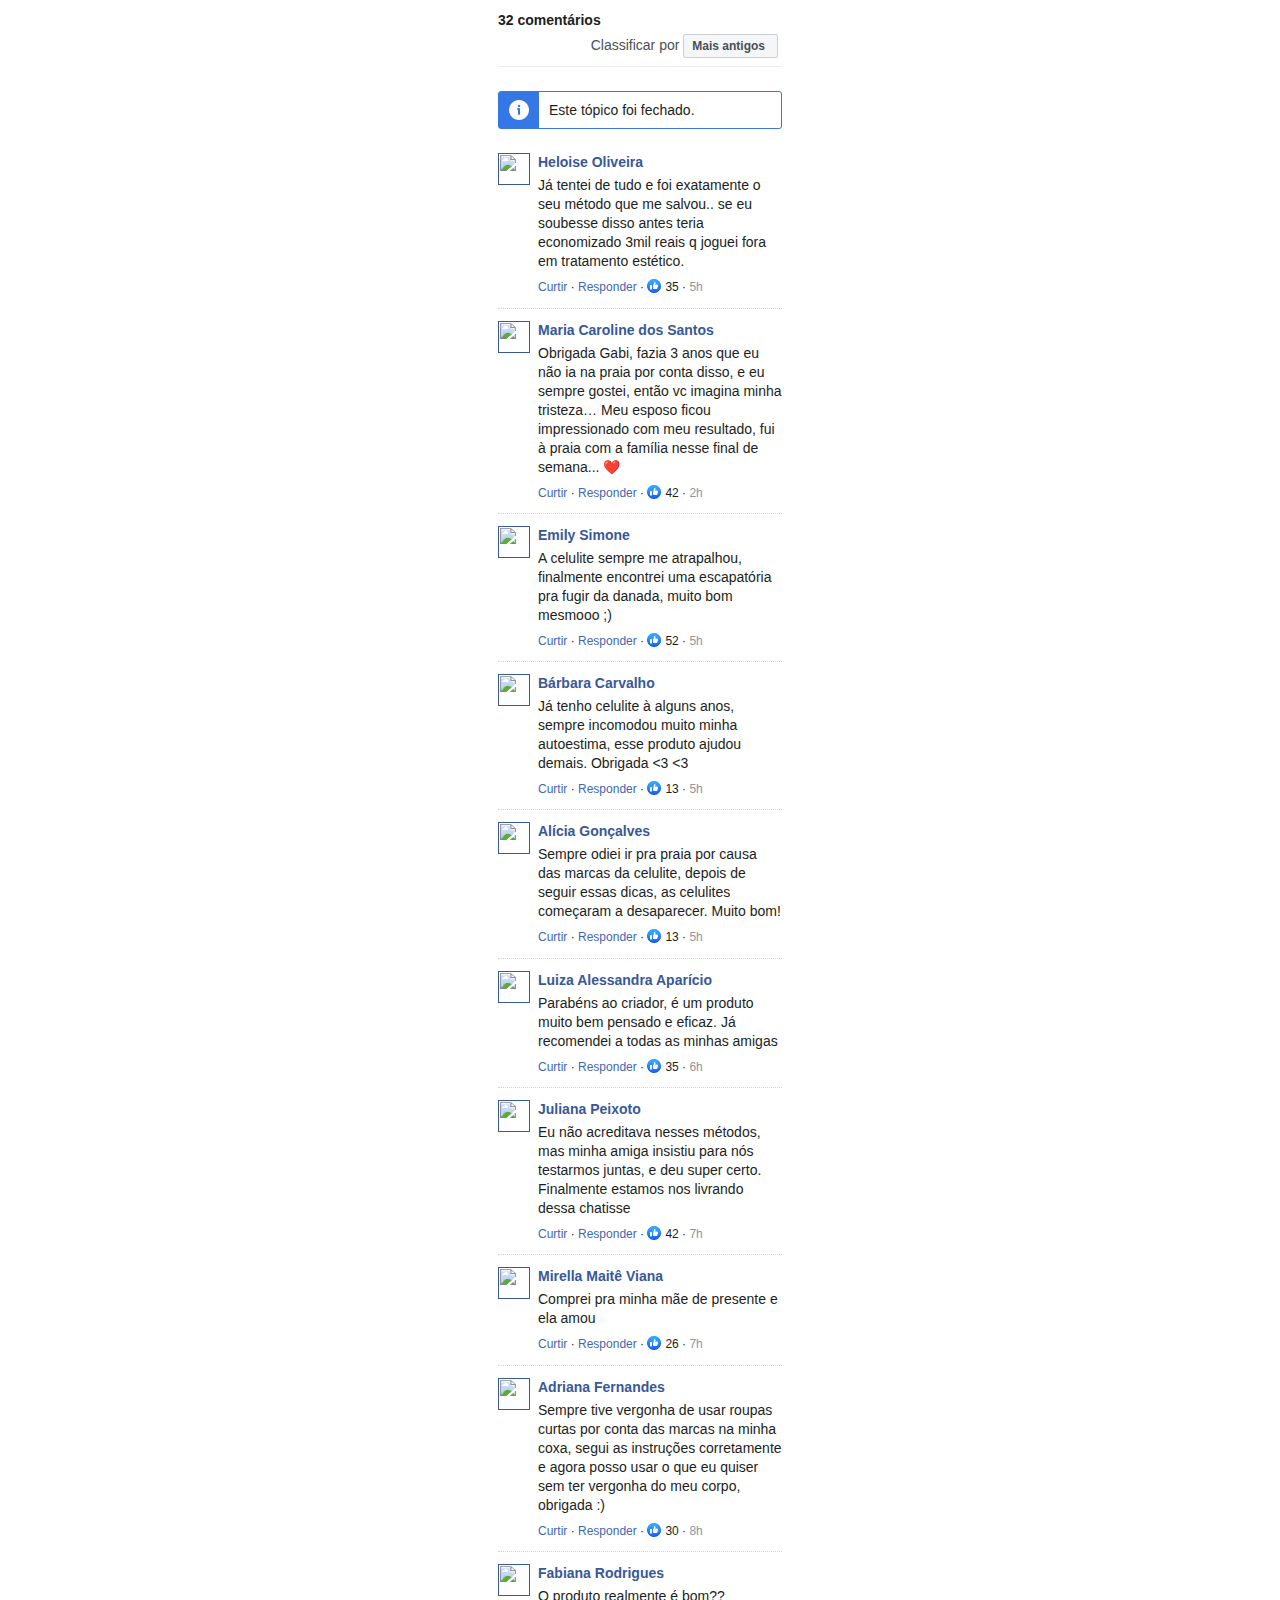
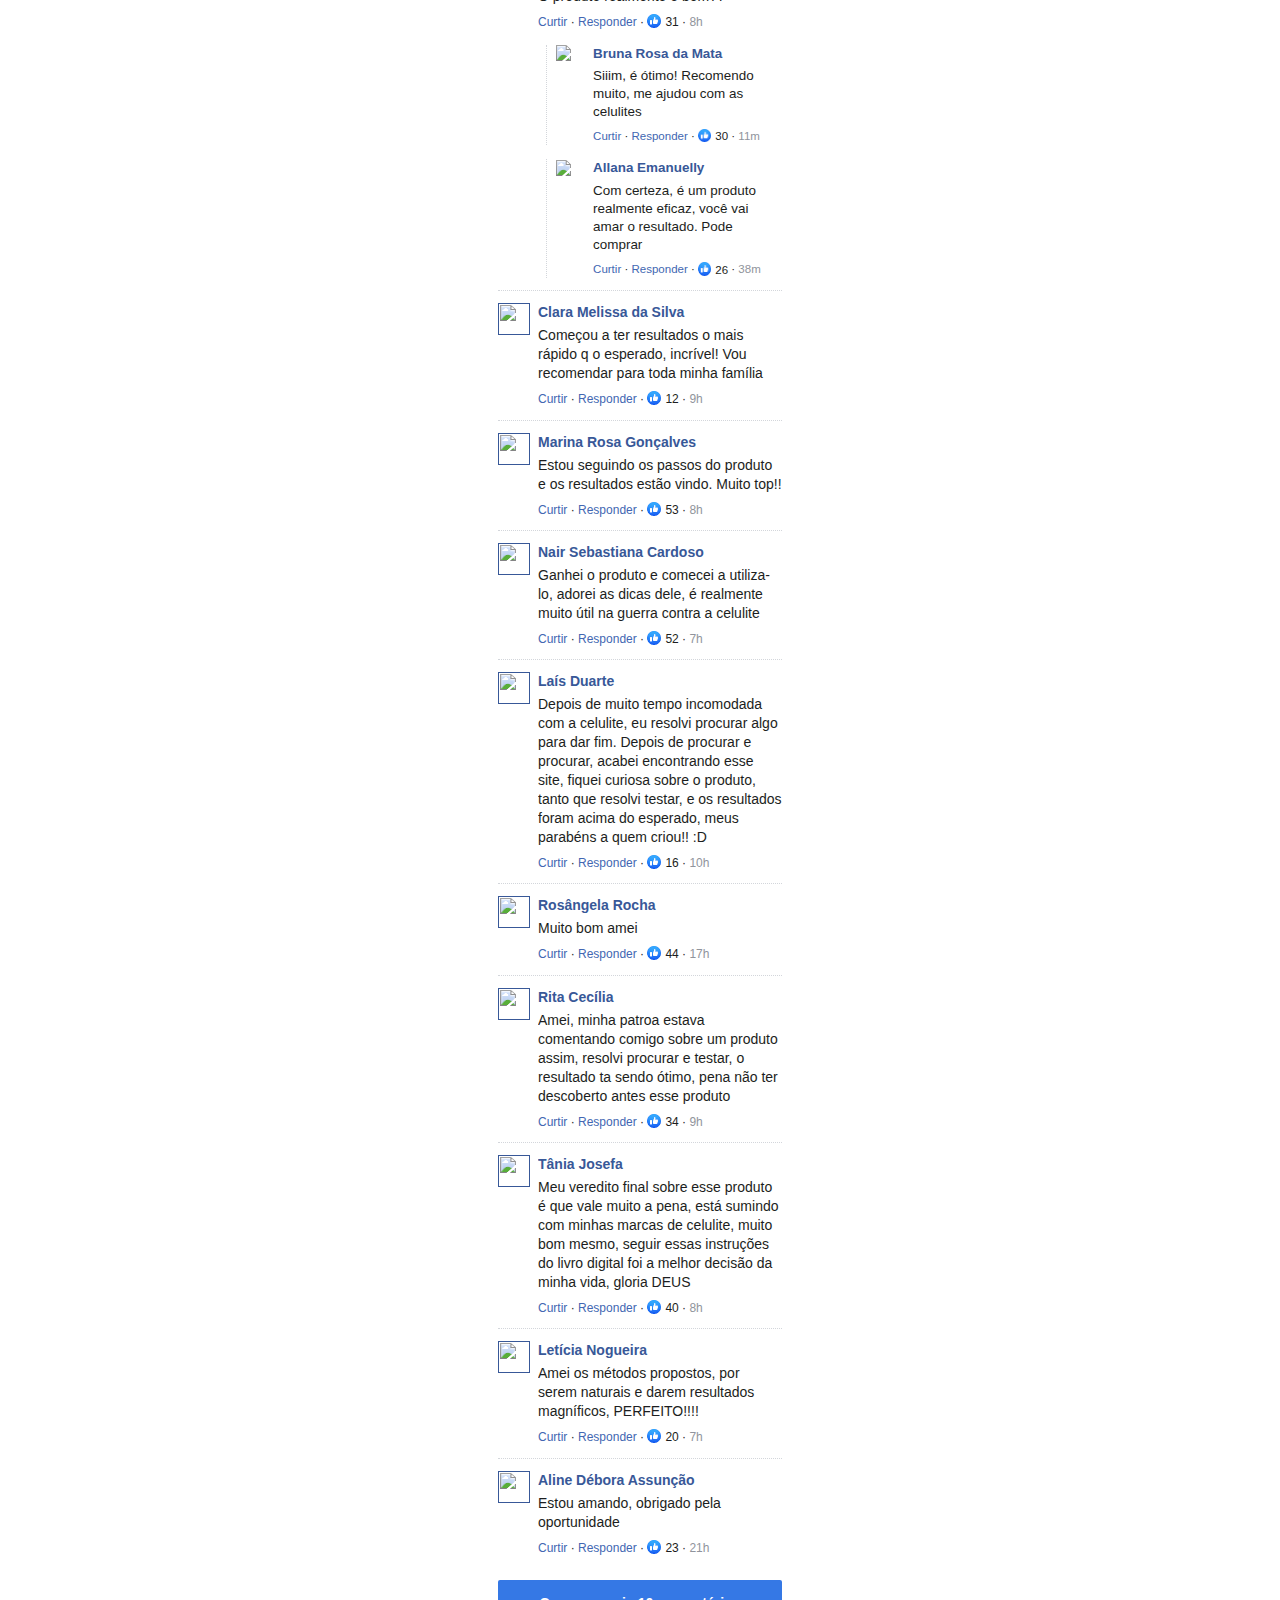
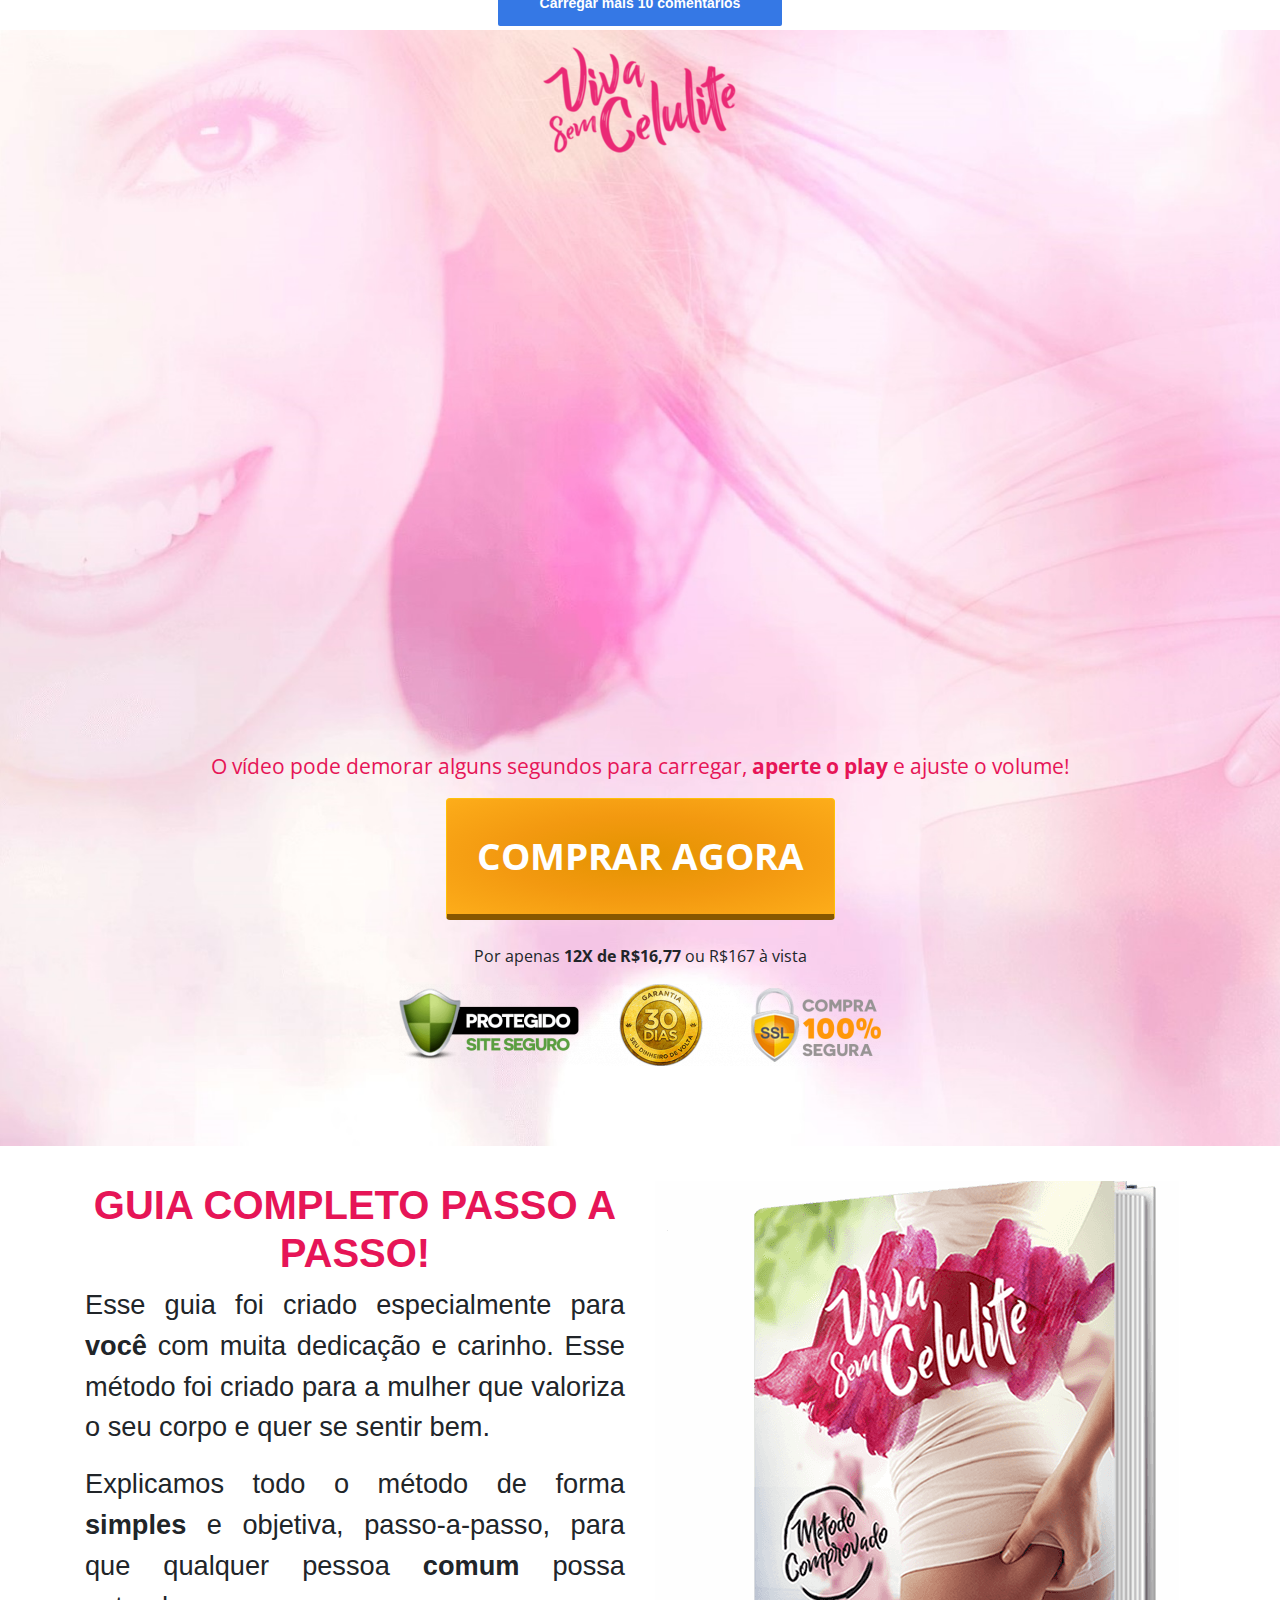
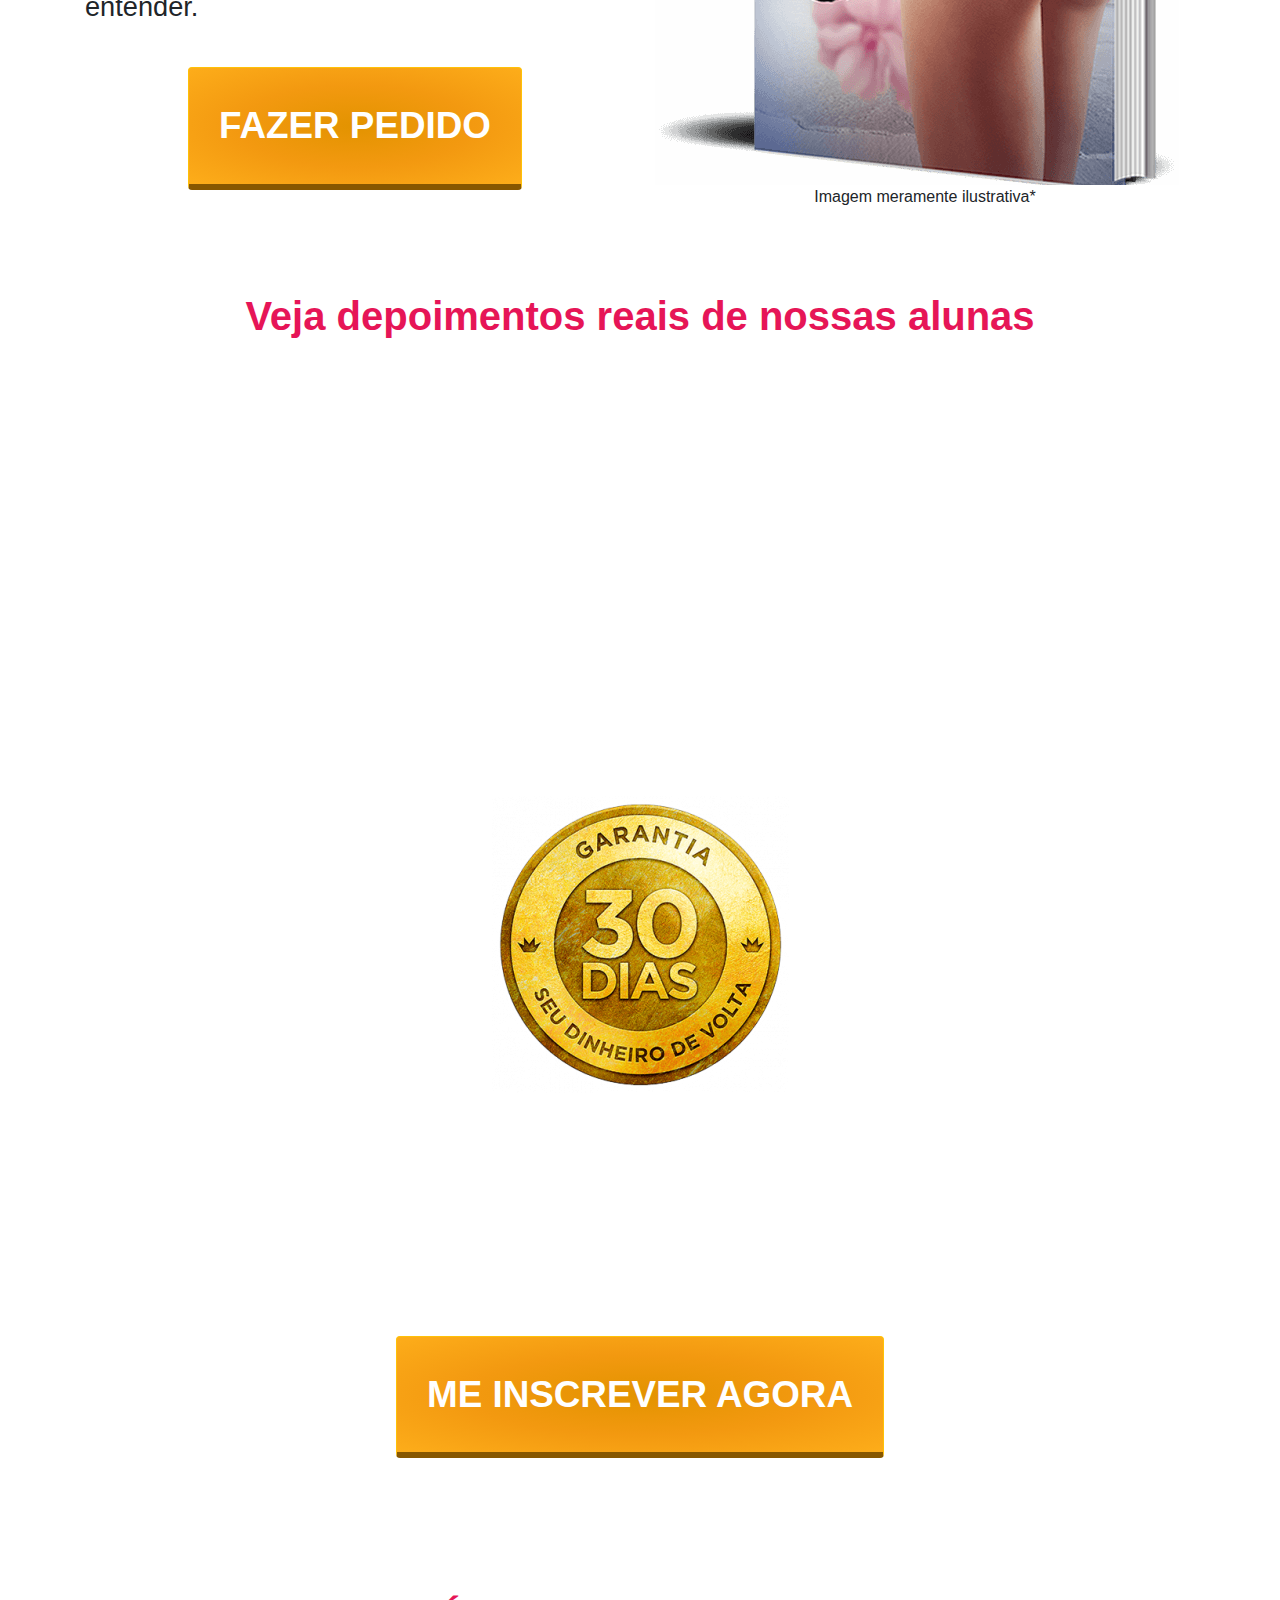
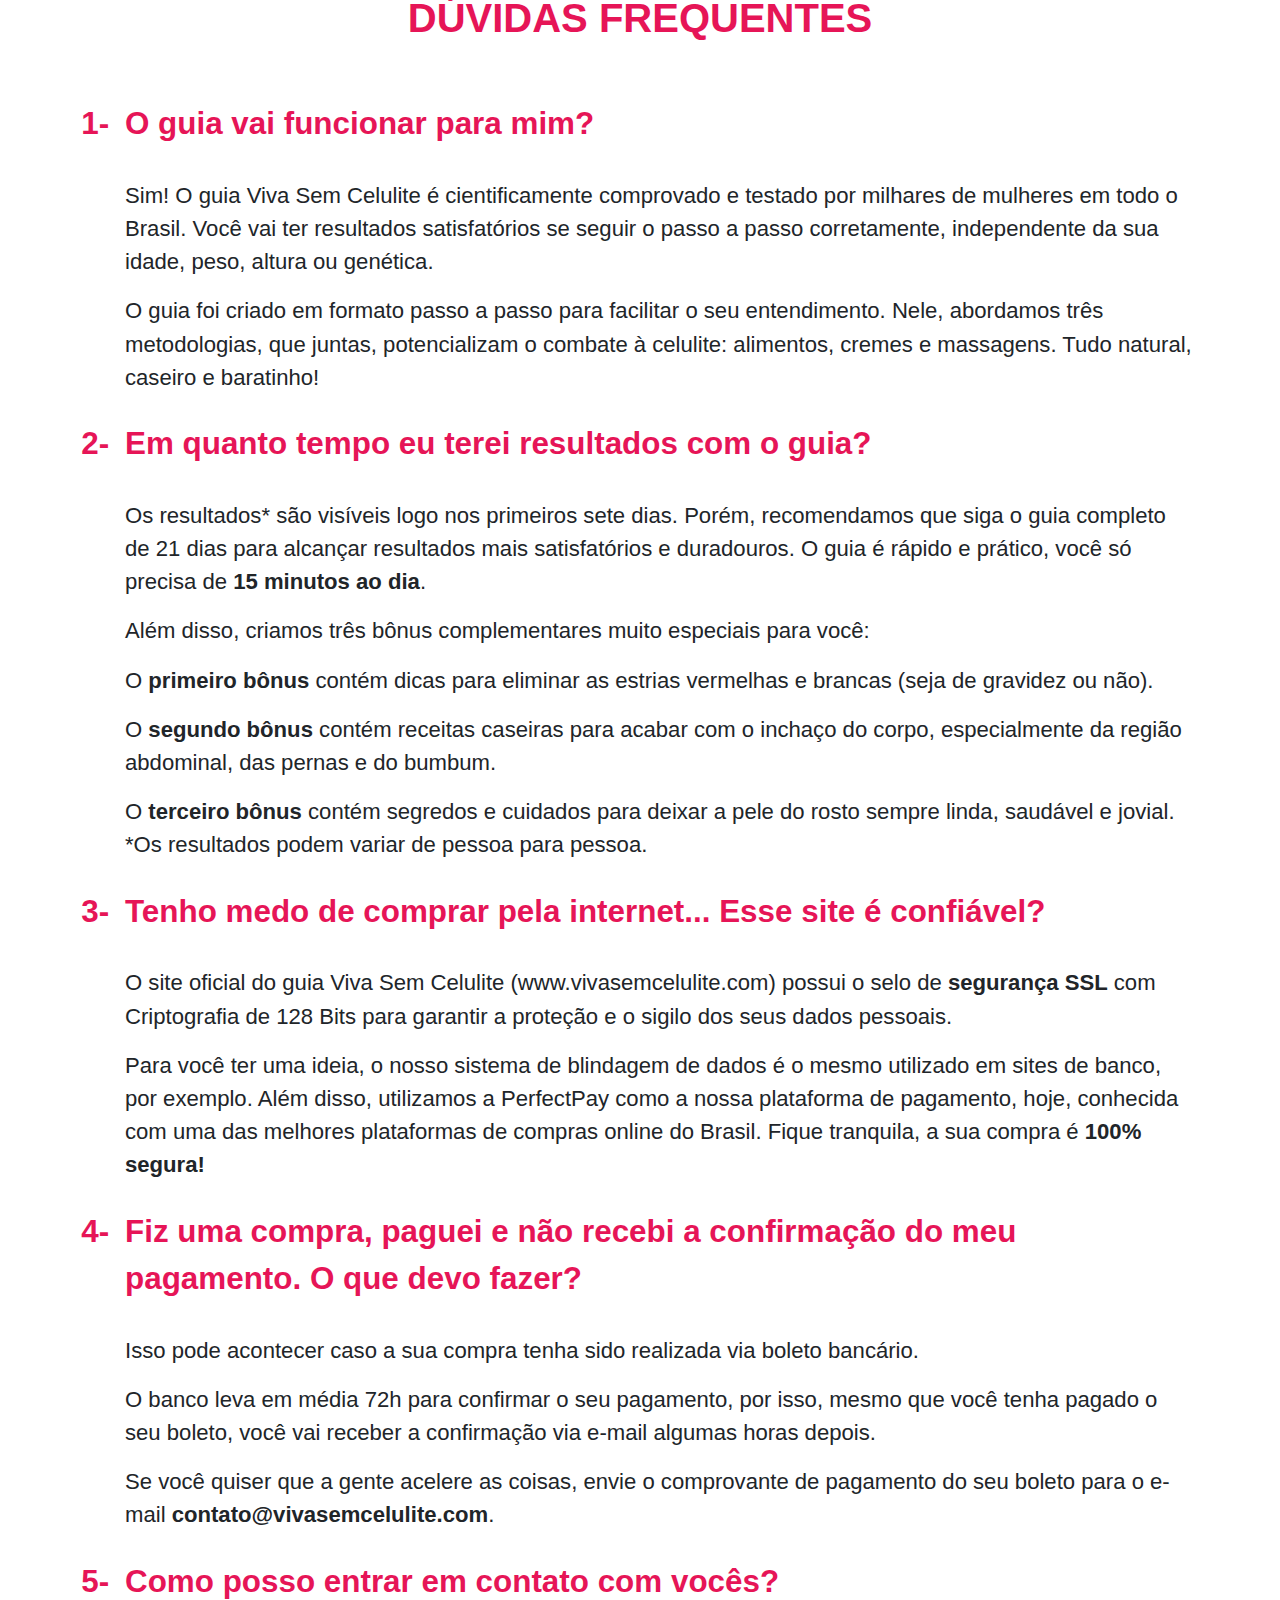
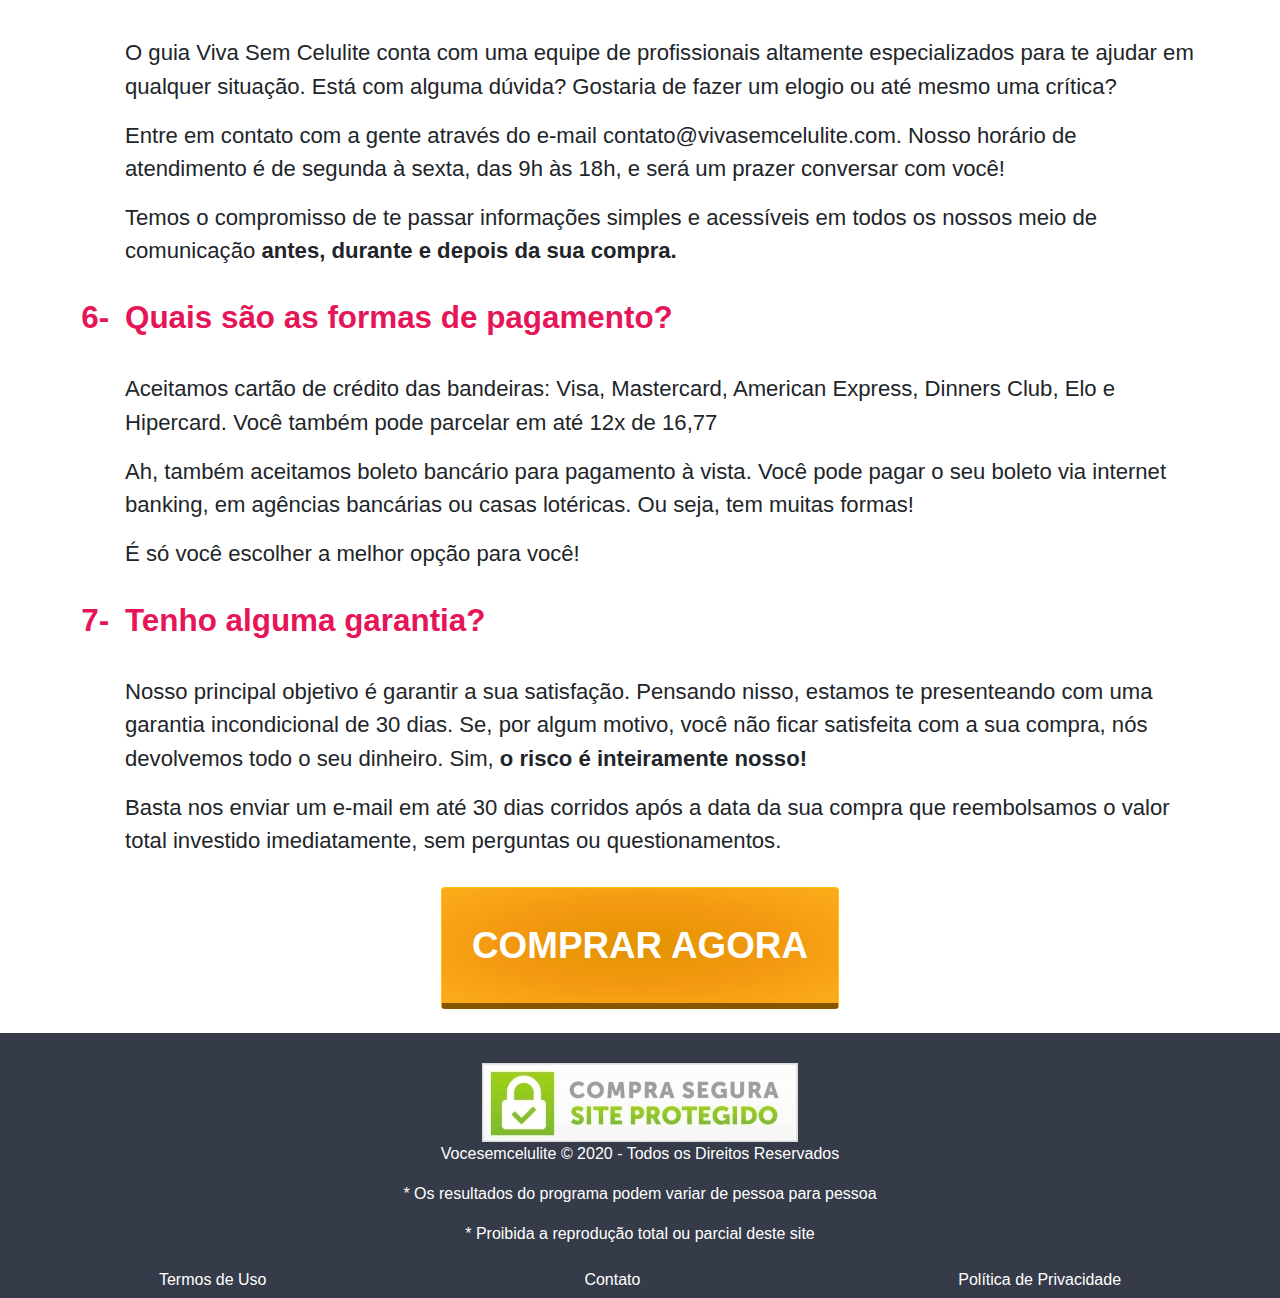
<file: redirect.html>
<html><head>
<!-- Google Tag Manager -->
<script type="text/javascript" async="" src="https://www.google-analytics.com/analytics.js"></script><script async="" src="https://www.googletagmanager.com/gtm.js?id=GTM-MR8389Q"></script><script>(function(w,d,s,l,i){w[l]=w[l]||[];w[l].push({'gtm.start':
new Date().getTime(),event:'gtm.js'});var f=d.getElementsByTagName(s)[0],
j=d.createElement(s),dl=l!='dataLayer'?'&l='+l:'';j.async=true;j.src=
'https://www.googletagmanager.com/gtm.js?id='+i+dl;f.parentNode.insertBefore(j,f);
})(window,document,'script','dataLayer','GTM-MR8389Q');</script>
<!-- End Google Tag Manager -->
  <meta charset="utf-8">
  <meta name="viewport" content="width=device-width, initial-scale=1, user-scalable=no">
  <link rel="stylesheet" href="assets/css/lobibox.min.css">

  <title>Viva Sem Celulite</title>
  <link href="https://fonts.googleapis.com/css2?family=Open+Sans:wght@300;400&display=swap" rel="stylesheet">
  <link rel="stylesheet" href="https://stackpath.bootstrapcdn.com/bootstrap/4.4.1/css/bootstrap.min.css" integrity="sha384-Vkoo8x4CGsO3+Hhxv8T/Q5PaXtkKtu6ug5TOeNV6gBiFeWPGFN9MuhOf23Q9Ifjh" crossorigin="anonymous">
  <link rel="stylesheet" type="text/css" href="css/index.css">
</head>
<body>
  <!-- Google Tag Manager (noscript) -->
<noscript><iframe src="https://www.googletagmanager.com/ns.html?id=GTM-MR8389Q"
height="0" width="0" style="display:none;visibility:hidden"></iframe></noscript>
<!-- End Google Tag Manager (noscript) -->
<style type="text/css">
   .up{
  text-transform:uppercase;
}


.btfoot{
  background-color: #353b48;
  outline-color: #353b48;
  border: none;
}


.bt-compra h1{
  font-size:calc(1em + 0.5vw);
}

  .bot {
  
  background-image: radial-gradient(rgb(227, 147, 0) ,rgb(243, 153, 16), rgb(253, 173, 26));
    font-size:calc(1.9em + 0.5vw);
    font-weight: bold;
    color: white;
  border-bottom: 6px solid rgb(135, 87, 0);
  height: fit-content;
  min-height: 12vh;
  padding:30px

  
}

 .video-container {
         position:relative;
         padding-bottom:49.25%;
         padding-top:30px;
         height:0;
         overflow:hidden;
         }
         .video-container iframe, .video-container object, .video-container embed {
         position:absolute;
         top:0;
         left:0;
         width:100%;
         height:100%;
         }
  .embed-responsive-1by1::before{padding-top:50% !important}
  .embed-responsive-item{padding-top:20px;padding-bottom:20px}

  .h h4{
    font-size:calc(1.2em + 0.5vw) !important;
  }
  ol {list-style: none; counter-reset: li}
  ol > li::before{
    
    content: "-"counter(li) ;color: rgb(230, 21, 87);
    display: inline-block; width: 1em; margin-left: -1.5em;
    margin-right: 0.5em; text-align: right; direction: rtl;
  font-weight:700
    
  }
  li {counter-increment: li;color: rgb(230, 21, 87);font-size: calc(25px + 0.5vw) !important;
  font-weight:700;margin-bottom:calc(25px + 0.5vw);margin-top:calc(20px + 0.5vw)}
  
  ol > p{font-size:calc(17px + 0.4vw)}
  
</style>
<script type="text/javascript">
      var back_redirect_back_link = 'index.html';

      history.pushState({},"",location.href);
        history.pushState({},"",location.href);

        window.onpopstate = function(){
            setTimeout(function () {
              location.href = back_redirect_back_link;
            },1);
        };
</script>
<script type="text/javascript">
      var back_redirect_back_link = '';

      history.pushState({},"",location.href);
        history.pushState({},"",location.href);

        window.onpopstate = function(){
            setTimeout(function () {
              location.href = back_redirect_back_link;
            },1);
        };
    </script>

<script src="https://cdnjs.cloudflare.com/ajax/libs/jquery/3.3.1/jquery.min.js"></script>
<script type="text/javascript">
var query = location.search.slice(1);
var partes = query.split('&');
var data = {};
partes.forEach(function (parte) {
    var chaveValor = parte.split('=');
    var chave = chaveValor[0];
    var valor = chaveValor[1];
    data[chave] = valor;
});

var url = data['src'];

     $(document).ready(function () {
        $('.custom-url').attr('href', "https://go.perfectpay.com.br/PPU38CK51AG?split=12&" + query);
});
  </script>
<script type="text/javascript">
  $(function(){
    var includes = $('[data-include]');
    jQuery.each(includes, function(){
      var file = '' + $(this).data('include') + '.html';
      $(this).load(file);
    });
  });

    function resizeIframe(obj) {
    obj.style.height = obj.contentWindow.document.documentElement.scrollHeight + 'px';
  }

</script>


 <center><iframe class="fbcom" src="comentarios.html" style="
    display: block;
    height: 3230px;
    border: none;"
 ></iframe></center>





<section style="width:fit-content;font-family: 'Open Sans', sans-serif;background-image: url('imagens/fundo.jpg');background-size: cover;background-repeat: repeat;width: unset;">

  <div class="container">
    <div class="mx-auto" style="width: fit-content;margin-bottom:20px">
      <img src="imagens/logo.png" class="img-fluid pt-3" alt="Responsive image">
    </div>

    <div class="ilstrator_thumb">
                           <div class="video-container">

      <iframe style="border:0;margin:0" src="https://player.vimeo.com/video/401086317" allowfullscreen="">
      </iframe>
    </div></div>
    <div class="container">
      <p class="text-center " style="color: rgb(230, 21, 87);font-size:calc(15px + 0.5vw) ">O vídeo pode demorar alguns segundos para carregar,<span style="font-weight: bold;"> aperte o play</span> e ajuste o volume!</p>  
    </div>
    
    <div class="d-flex justify-content-center " >
      <a class="custom-url" href="https://go.perfectpay.com.br/PPU38CK51AG?"><button type="button" class="bot text-center btn btn-warning up mb-4">    COMPRAR AGORA    </button></a> 
    </div>
    <p class="text-center">
      Por apenas<span style="font-weight: bold"> 12X de R$16,77</span> ou R$167 à vista
    </p>
    <div class="container mx-auto " style="width:fit-content;padding-bottom: 80px">
      <img src="imagens/seguro.png" class="img-fluid" alt="Responsive image"> 
    </div>
  </div>
</section>
  
    
  
  <section id="mockup" style="margin-top:35px">
  <div class="container">
  <div class="row">
  <div class="col-md-6"><h1 style="color: rgb(230, 21, 87)" class="font-weight-bold text-center up">GUIA COMPLETO PASSO A PASSO!</h1>
  <p class="text-justify " style="font-size:calc(1.3em + 0.5vw)">
        Esse guia foi criado especialmente para <strong>você</strong> com muita dedicação e carinho. 
        Esse método foi criado para a mulher que valoriza o seu corpo e quer se sentir bem.
      </p>
      <p class="text-justify " style="font-size:calc(1.3em + 0.5vw)">
        Explicamos todo o método de forma <strong>simples</strong> e objetiva, passo-a-passo, para que qualquer pessoa <strong>comum</strong> possa entender.
      </p>
        <div class="d-flex justify-content-center">
        <a class="custom-url" href="https://go.perfectpay.com.br/PPU38CK51AG?"><button type="button" class=" bot btn btn-warning up my-4">FAZER PEDIDO</button></a>
      </div><br><br>
  </div>
  <div class="col-md-6"><img src="imagens/voce-sem-celulite-livro.png" class="img-fluid" alt="Responsive image">
      <p class="text-center ">Imagem meramente ilustrativa*</p> </div>
  </div>
  </div>
  </div>


<section id="depoimento-alunas" style="margin-top:30px">
  <h1 class="font-weight-bold  text-center" style="color: rgb(230, 21, 87)">
    Veja depoimentos reais de nossas alunas
  </h1>
  
  
  <div class="row no-gutters">
     <div class="col-sm-6">
      <div class="embed-responsive embed-responsive-1by1">
        <iframe class="embed-responsive-item" src="https://player.vimeo.com/video/401092181" allowfullscreen=""></iframe>
      </div>
    </div>

      <div class="col-sm-6">
        <div class="embed-responsive embed-responsive-1by1">
        <iframe class="embed-responsive-item" src="https://player.vimeo.com/video/401094000" allowfullscreen=""></iframe>
      </div>
    </div>

  </div>
</section>

<section id="garantia" style="background-image: url('imagens/fundo-2.jpg');color: white;background-attachment: fixed;background-size: cover;">
  <div class="container">
    <div >
    <div class="d-flex justify-content-center my-5">
      <img src="imagens/garantia-30-dias.png" class="img-fluid" alt="Responsive image" style="padding-top: 80px"> 
    </div>

    <h1 class="text-center">GARANTIA INCONDICIONAL</h1>


    <p class="text-center" style="font-size:calc(30px + 0.5vw);font-weight:600">
      Se você não ficar satisfeita por qualquer motivo devolvemos 100% do seu dinheiro, sem perguntas.
    </p>

    <div style="margin-top:30px" class="d-flex justify-content-center ">
      <a class="custom-url" href="https://go.perfectpay.com.br/PPU38CK51AG?"><button type="button" class="bot btn btn-warning up">ME INSCREVER AGORA</button></a>
    </div>

    <p style="padding-bottom: 80px" class="font-weight-bold text-center my-3">Por apenas<span> 12X de R$16,77</span> ou R$167 à vista</p>
    
  </div>
  <div></section>
  
  <section id="faq">
  <div class="container">
  <h1 style="color:rgb(230, 21, 87);font-weight:700;text-align:center">DÚVIDAS FREQUENTES</h1><br>
  <ol>
  <li>O guia vai funcionar para mim?</li>
  <p>Sim! O guia Viva Sem Celulite é cientificamente comprovado e testado por milhares de mulheres em todo o Brasil. Você vai ter resultados satisfatórios se seguir o passo a passo corretamente, independente da sua idade, peso, altura ou genética.</p>
  <p>O guia foi criado em formato passo a passo para facilitar o seu entendimento. Nele, abordamos três metodologias, que juntas, potencializam o combate à celulite: alimentos, cremes e massagens. Tudo natural, caseiro e baratinho!</p>
  <li>Em quanto tempo eu terei resultados com o guia?</li>
  <p>Os resultados* são visíveis logo nos primeiros sete dias. Porém, recomendamos que siga o guia completo de 21 dias para alcançar resultados mais satisfatórios e duradouros. O guia é rápido e prático, você só precisa de <b>15 minutos ao dia</b>.</p>
<p>
Além disso, criamos três bônus complementares muito especiais para você:</p>

<p>O <b>primeiro bônus</b> contém dicas para eliminar as estrias vermelhas e brancas (seja de gravidez ou não).</p>

<p>O <b>segundo bônus</b> contém receitas caseiras para acabar com o inchaço do corpo, especialmente da região abdominal, das pernas e do bumbum.</p>

<p>O <b>terceiro bônus</b> contém segredos e cuidados para deixar a pele do rosto sempre linda, saudável e jovial. *Os resultados podem variar de pessoa para pessoa.</p>
<li>Tenho medo de comprar pela internet... Esse site é confiável?</li>
<p>O site oficial do guia Viva Sem Celulite (www.vivasemcelulite.com) possui o selo de <b>segurança SSL</b> com Criptografia de 128 Bits para garantir a proteção e o sigilo dos seus dados pessoais.</p>
<p>Para você ter uma ideia, o nosso sistema de blindagem de dados é o mesmo utilizado em sites de banco, por exemplo. Além disso, utilizamos a PerfectPay como a nossa plataforma de pagamento, hoje, conhecida com uma das melhores plataformas de compras online do Brasil. Fique tranquila, a sua compra é <b>100% segura!</b></p>
<li>Fiz uma compra, paguei e não recebi a confirmação do meu pagamento. O que devo fazer?</li>
<p>Isso pode acontecer caso a sua compra tenha sido realizada via boleto bancário.</p>
<p>O banco leva em média 72h para confirmar o seu pagamento, por isso, mesmo que você tenha pagado o seu boleto, você vai receber a confirmação via e-mail algumas horas depois.</p>
<p>Se você quiser que a gente acelere as coisas, envie o comprovante de pagamento do seu boleto para o e-mail <b>contato@vivasemcelulite.com</b>.</p>
  <li>Como posso entrar em contato com vocês?</li>
  <p>
      O guia Viva Sem Celulite conta com uma equipe de profissionais altamente especializados para te ajudar em qualquer situação. Está com alguma dúvida? Gostaria de fazer um elogio ou até mesmo uma crítica?
    </p><p>
      Entre em contato com a gente através do e-mail contato@vivasemcelulite.com. Nosso horário de atendimento é de segunda à sexta, das 9h às 18h, e será um prazer conversar com você! 
    </p><p>
      Temos o compromisso de te passar informações simples e acessíveis em todos os nossos meio de comunicação <strong>antes, durante e depois da sua compra.</strong>
    </p>
    <li>Quais são as formas de pagamento?</li>
    <p>
      Aceitamos cartão de crédito das bandeiras: Visa, Mastercard, American Express, Dinners Club, Elo e Hipercard. Você também pode parcelar em até 12x de 16,77
    </p>
    <p>
      Ah, também aceitamos boleto bancário para pagamento à vista. Você pode pagar o seu boleto via internet banking, em agências bancárias ou casas lotéricas. Ou seja, tem muitas formas!  
    </p>
    <p>
      É só você escolher a melhor opção para você!
    </p>
    <li>Tenho alguma garantia?</li>
    <p>
      Nosso principal objetivo é garantir a sua satisfação. Pensando nisso, estamos te presenteando com uma garantia incondicional de 30 dias. Se, por algum motivo, você não ficar satisfeita com a sua compra, nós devolvemos todo o seu dinheiro. Sim, <strong>o risco é inteiramente nosso!</strong> 
    </p>
    <p>
      Basta nos enviar um e-mail em até 30 dias corridos após a data da sua compra que reembolsamos o valor total investido imediatamente, sem perguntas ou questionamentos. 
    </p>
  </ol>
  </div>

  <div style="margin-top:30px" class="d-flex justify-content-center container ">
      <a class="custom-url" href="https://go.perfectpay.com.br/PPU38CK51AG?"><button type="button" class="bot btn btn-warning up">COMPRAR AGORA</button></a>
    </div>



</section>
  
  <div class="modal fade" id="termos" tabindex="-1" role="dialog" aria-labelledby="exampleModalLongTitle" aria-hidden="true">
    <div class="modal-dialog" role="document">
      <div class="modal-content">
        <div class="modal-header">
          <h5 class="modal-title" id="termos">Termos de Uso</h5>
          <button type="button" class="close" data-dismiss="modal" aria-label="Close">
            <span aria-hidden="true">×</span>
          </button>
        </div>
          <div class="modal-body">
        <p> TERMOS DE USO</p>

        <p>TERMOS DE USO E SERVIÇO</p>

      

        <p>
          AO ACESSAR ESTE SITE, VOCÊ ATESTA SEU CONHECIMENTO E CONCORDÂNCIA COM ESTES TERMOS DE USO. ESTES TERMOS DE USO PODEM SER ALTERADOS A QUALQUER TEMPO E SEM AVISO. A UTILIZAÇÃO DESTE SITE APÓS TAIS ALTERAÇÕES ENTRAREM EM VIGOR CONSTITUI SEU CONHECIMENTO E ACEITAÇÃO DAS MUDANÇAS. POR FAVOR, CONSULTE OS TERMOS DE USO ANTES DE CADA USO PARA AVERIGUAR MODIFICAÇÕES.
        </p>

        <p>
          Devolução/Reembolso
        </p>
        ´<p>
          O cliente poderá solicitar o reembolso total dos valores pagos no prazo de 7 dias úteis conforme determina o artigo 49 do código de defesa do consumidor. Para receber o reembolso basta enviar um email para contato@vivasemcelulite.com informando qual foi o produto comprado e solicitando o reembolso.
        </p>

        <p>
          Acesso ao site
        </p>
        <p>
        Para acessar a este site ou alguns dos recursos que ele oferece, pode ser requerido que você forneça alguns detalhes para inscrição ou outras informações. É uma condição de uso deste site que toda a informação que você forneça seja correta, atualizada e completa. Se a Empresa acreditar que a informação fornecida não é correta, atualizada ou completa, temos o direito de recusar o seu acesso a este site ou qualquer um de seus serviços e também de cancelar ou suspender seu acesso a qualquer momento sem notificação prévia.
        </p>

        <p>
        Restrições de uso
        </p>
        <p>
        Você pode utilizar este site para propósitos expressamente permitidos por este site. Você não pode utilizá-lo em qualquer outro objetivo, incluindo propósitos comerciais, sem o consentimento prévio expresso e escrito da nossa Empresa. Por exemplo, você não pode (e tampouco pode autorizar a terceiros) a (i) associar a marca da nossa Empresa a nenhuma outra, ou (ii) fazer um frame deste site em outro ou (iii) fazer um hyperlink para este site sem a autorização expressa prévia e escrita de um representante da nossa Empresa. Para efeitos desses Termos de Uso, “associar a marca da nossa Empresa” significa expor nome, logo, marca comercial ou outros meios de atribuição ou identificação em fonte de maneira que dê ao usuário a impressão de que tal fonte tem o direito de expor, publicar ou distribuir este site ou o conteúdo disponibilizado por ele. Você concorda em cooperar com a Empresa para cessar qualquer associação, frame ou hyperlink não autorizados.
        </p>

        <p>
        Propriedade da Informação
        </p>
        <p>
        O material e conteúdo (referido nesse documento como “conteúdo”) acessíveis neste site e qualquer outro website de propriedade, licenciado ou controlado pela nossa Empresa pertence à Empresa ou da fonte que forneceu o conteúdo à nossa Empresa, e nossa Empresa ou a fonte em questão detém todo o direito, título e proveito no Conteúdo. Da mesma forma, o conteúdo não pode ser copiado, distribuído, republicado, carregado, postado ou transmitido por qualquer meio sem o consentimento prévio escrito de nossa Empresa, ou ao menos que esteja autorizado de forma escrita no nosso site, exceto quando você imprime uma cópia para seu uso pessoal somente. Ao fazer isso, você não pode remover, alterar ou causar remoção ou alteração em qualquer copyright, marca comercial, nome comercial, marca de serviço ou qualquer outro aviso de propriedade no Conteúdo. Modificação ou uso do Conteúdo em qualquer outra forma que não as expressamente descritas nestes Termos de Uso viola os direitos de propriedade intelectual de nossa Empresa. Nem autoria nem a propriedade intelectual são transferidas para você ao acessar este site.
        </p>

        <p>
        Hyperlinks
        </p>
        <p>
        Este site pode conter links para outros websites que não são mantidos ou mesmo relacionados à nossa Empresa. Hyperlinks para tais sites são providos como um serviço para usuários e não são afiliados a este site ou à nossa Empresa. Nossa Empresa não revisa todos ou mesmo nenhum desses sites e não é responsável pelo conteúdo deles. O usuário assume o risco ao acessar esses hyperlinks e nossa Empresa não faz nenhuma representação ou dá garantias sobre a plenitude ou precisão dos hyperlinks e os sites ao quais eles direcionam. Finalmente, a conclusão de qualquer hyperlink para um site de terceiro não necessariamente implica endosso da nossa Empresa a este site.
        </p>

        <p>
        Envios
        </p>
        <p>
        Por este termo você garante à nossa Empresa o direito e licença royalty-free, perpétuo, irrevocável, global não exclusivo de usar, reproduzir, modificar, adaptar, publicar, traduzir, criar trabalhos derivados, distribuir, representar e expor todo o conteúdo, observações, sugestões, idéias, desenhos ou outras informações comunicadas à nossa Empresa por este site (juntos, denominados agora como “Envios”), e incorporar qualquer Envio em outros trabalhos em qualquer formato, mídia ou tecnologia conhecida hoje ou ainda a ser desenvolvida. Nossa Empresa não será obrigada a tratar nenhum Envio como confidencial e pode usar qualquer Envio em seu negócio (incluindo e não se limitando a produtos ou propaganda) sem ser imputada nenhuma responsabilidade por royalties ou qualquer outra consideração de qualquer tipo e como resultado não fica responsável por qualquer similaridade que possa aparecer em operações futuras da Empresa.
        </p>
        <p>
        Nossa Empresa tratará qualquer informação pessoal que você submeter por esse site de acordo com as Políticas de Privacidade do site.
        </p>

        <p>
        Aviso Legal
        </p>
        <p>
        Você entende que nossa Empresa não pode e não garante que arquivos disponíveis para download da Internet estejam livres de vírus, worms, cavalos de Tróia ou outro código que possa manifestar propriedades contaminadoras ou destrutivas. Você é responsável por implementar procedimentos e checkpoints suficientes para satisfazer seus requisitos de segurança e por manter meios externos a este site para reconstrução de qualquer dado perdido. Nossa Empresa não assume nenhuma responsabilidade ou risco pelo uso da Internet.
        </p>

        <p>
        O Conteúdo não é necessariamente completo e atualizado e não deve ser usado para substituir quaisquer relatórios, declarações ou avisos dados pela Empresa. Investidores, colaboradores e outros devem usar o Conteúdo da mesma maneira que qualquer outro ambiente educacional e não deve confiar somente no Conteúdo em detrimento de seu próprio julgamento profissional. A informação obtida ao usar este site não é completa e não cobre todas as questões, tópicos ou fatos que possam ser relevantes para seus objetivos.
        </p>

        <p>
        O USO DESTE SITE É DE SUA TOTAL RESPONSABILIDADE. O CONTEÚDO É OFERECIDO COMO ESTÁ E SEM GARANTIAS DE QUALQUER TIPO, EXPRESSAS OU IMPLÍCITAS. NOSSA EMPRESA NÃO GARANTE QUE AS FUNÇÕES OU CONTEÚDO PRESENTE NESTE SITE SERÁ CONTÍNUO, LIVRE DE ERROS, QUE FALHAS SERÃO CORRIGIDAS OU QUE ESTE SITE E O SERVIDOR QUE O TORNA DISPONÍVEL ESTÃO LIVRES DE VÍRUS OU OUTROS COMPONENTES DESTRUTIVOS. NOSSA EMPRESA NÃO GARANTE OU FAZ QUALQUER REPRESENTAÇÃO RELACIONADA AO USO OU RESULTADOS DO USO DO CONTEÚDO EM TERMOS DE PRECISÃO, CONFIABILIDADE OU OUTROS. O CONTEÚDO PODE INCLUIR IMPRECISÕES TÉCNICAS OU ERROS TIPOGRÁFICOS E A EMPRESA PODE FAZER MUDANÇAS OU MELHORIAS A QUALQUER MOMENTO. VOCÊ, E NÃO A NOSSA EMPRESA, ASSUME O CUSTO DE QUALQUER SERVIÇO, REPARO OU CORREÇÃO NECESSÁRIOS NO CASO DE QUALQUER PERDA OU DANO CONSEQUENTE DO USO DESTE SITE OU SEU CONTEÚDO. NOSSA EMPRESA NÃO OFERECE GARANTIA QUE O USO DESTE CONTEÚDO NÃO INFRIGIRÁ O DIREITO DE OUTRO E NÃO ASSUME QUALQUER RESPONSABILIDADE POR ERROS OU OMISSÕES EM TAL CONTEÚDO.
        </p>

        <p>
        Toda informação neste site seja de natureza histórica ou prospectiva é válida somente para a data que foi publicada no site e a Empresa não se compromete com nenhuma obrigação de atualizar tal informação depois que é publicada ou remover tal informação deste site caso ela não seja (mais) precisa ou completa.
        </p>
        <p>
        Limitação de responsabilidade
        </p>

        <p>
        A EMPRESA, SUAS FILIAIS, AFILIADOS, LICENCIANTES, PROVEDORES DE SERVIÇO, PROVEDORES DE CONTEÚDO, EMPREGADOS, AGENTES, ADMINISTRADORES E DIRETORES NÃO SERÃO RESPONSÁVEIS POR QUALQUER DANO EVENTUAL, DIRETO, INDIRETO, PUNITIVO, REAL, CONSEQUENTE, ESPECIAL, EXEMPLAR OU DE QUALQUER OUTRO TIPO, INCLUINDO PERDA DE RECEITA OU RENDA, DOR E SOFRIMENTO, ESTRESSE EMOCIONAL OU SIMILARES MESMO QUE A EMPRESA TENHA ACONSELHADO SOBRE A POSSIBILIDADE DE TAIS DANOS. DE NENHUMA FORMA A RESPONSABILIDADE COLETIVA DA EMPRESA E SUAS FILIAIS, AFILIADOS, LICENCIANTES, PROVEDORES DE SERVIÇO, PROVEDORES DE CONTEÚDO, EMPREGADOS, AGENTES, ADMINISTRADORES E DIRETORES EM RELAÇÃO A TERCEIROS (INDEPENDENTE DO TIPO DE AÇÃO, SEJA POR CONTRATO OU QUALQUER OUTRO) EXCEDERÁ A QUANTIA DE R$100 OU O VALOR PAGO À EMPRESA POR TAL CONTEÚDO, PRODUTO OU SERVIÇO DO QUAL A QUESTÃO TENHA SIDO LEVANTADA.
        </p>

        <p>
        Indenização
        </p>
        <p>
        Você vai indenizar e isentar a Empresa, suas filiais, afiliados, licenciantes, provedores de serviço, provedores de conteúdo, empregados, agentes, administradores e diretores (referidas agora como Partes Isentas) de qualquer violação destes Termos de Uso por você, incluindo o uso do Conteúdo diferente do expresso aqui. Você concorda que as Partes Isentas não têm responsabilidade ou conexão com qualquer violação ou uso não autorizado e você concorda em remediar toda e qualquer perda, dano, julgamento, prêmios, custo, despesas e honorários advogatícios das Partes Isentas ligadas a violação. Você também indenizará e isentará as Partes Isentas de qualquer reivindicação de terceiros resultante do uso da informação contida neste site.
        </p>

        <p>
        Marcas Registradas
        </p>
        <p>
        Marcas e logos presentes neste site são propriedade da Empresa ou da parte que as disponibilizaram para a Empresa. A Empresa e as partes que disponibilizaram marca e logo detém todos os direitos sobre as mesmas. Informação provida pelo usuário Você não pode publicar enviar, apresentar ou fazer conexão a esse site qualquer material que:
        </p>
        <p>
        • você não tenha o direito de postar, incluindo material de propriedade de terceiros;
        </p>
        <p>
        • defenda atividade ilegal ou discutir a intenção de fazer algo ilegal;
        </p>
        <p>
        • seja vulgar, obsceno, pornográfico ou indecente;
        </p>
        <p>
        • não diga respeito diretamente a este site;
        </p>
        <p>
        • possa ameaçar ou insultar outros, difamar, caluniar, invadir privacidade, perseguir, ser obsceno, pornográfico, racista, assediar ou ofender;
        </p>
        <p>
        • busca explorar ou prejudicar crianças expondo-as a conteúdo inapropriado, perguntar sobre informações pessoais ou qualquer outro do tipo;
        </p>
        <p>
        • infrinja qualquer propriedade intelectual ou outro direito de pessoa ou entidade, incluindo violações de direitos autorais, marca registrada ou direitos de publicidade;
        </p>
        <p>
        • violam qualquer lei ou podem ser considerados para violar a lei;
        </p>
        <p>
        • personifique ou deturpe sua conexão com qualquer entidade ou pessoa; ou ainda manipula títulos ou identificadores para encobrir a origem do conteúdo;
        </p>
        <p>
        • promova qualquer empreendimento comercial (ex: oferecer produtos ou serviços em promoção) ou que engaje de qualquer forma em uma atividade comercial (ex: realizar sorteios ou concursos, expor banners patrocinadores e/ou solicitar bens e serviços) exceto que especificamente autorizado neste site;
        </p>
        <p>
        • solicitar fundos, divulgações ou patrocinadores;
        </p>
        <p>
        • inclua programas com vírus, worms e/ou Cavalos de Tróia ou qualquer outro código, arquivo ou programa de computador destinado a interromper, destruir ou limitar a
        </p>
        <p>
        • funcionalidade de qualquer software ou hardware de computador ou telecomunicações;
        </p>
        <p>
        • interrompa o fluxo normal da conversa, faça com que a tela “role” mais rápido que os os outros usuários conseguem acompanhar ou mesmo agir de modo a afetar a habilidade de outras pessoas de se engajar em atividades em tempo real neste site;
        </p>
        <p>
        • inclua arquivos em formato MP3;
        </p>
        <p>
        • desobedeça qualquer política ou regra estabelecida de tempos em tempos para o uso desse site ou qualquer rede conectada a ele; ou,
        </p>
        <p>
        • contenha hiperlinks para sites que contenham conteúdo que se enquadrem nas descrições acima.
        </p>
        <p>
        Mesmo sem a obrigação de fazê-lo, nossa Empresa reserva o direito de monitorar o uso deste site para determinar o cumprimento destes Termos de Uso, assim como o de remover ou vetar qualquer informação por qualquer razão. De qualquer forma você é completamente responsável pelo conteúdo de seus envios. Você sabe e concorda que nem a Empresa ou qualquer terceiro provendo conteúdo para a Empresa assumirá qualquer responsabilidade por nenhuma ação ou inação da Empresa ou referido terceiro a respeito de qualquer envio.
        </p>

        <p>
        Segurança
        </p>
        <p>
        Toda senha usada para este site é somente para uso individual. Você é responsável pela segurança de sua senha (se for o caso). A Empresa tem o direito de monitorar a segurança de sua senha e ao seu critério pode pedir que você a mude. Se você usar qualquer senha que a Empresa considere insegura, a Empresa tem o direito de requisitar que a senha seja modificada e/ou cancelar a sua conta.
        </p>

        <p>
        É proibido usar qualquer serviço ou ferramenta conectada a este site para comprometer a segurança ou mexer com os recursos do sistema e/ou contas. O uso ou distribuição de ferramentas destinadas para comprometer a segurança (ex: programas para descobrir senha, ferramentas de crack ou de sondagem da rede) são estritamente proibidos. Se você estiver envolvido em qualquer violação da segurança do sistema, a Empresa se reserva o direito de fornecer suas informações para os administradores de sistema de outros sites para ajudá-los a resolver incidentes de segurança.
        </p>

        <p>
        A Empresa se reserva o direito de investigar potenciais violações a estes Termos de Usos.
        </p>
        <p>
        A Empresa se reserva o direito de cooperar totalmente com as autoridades competentes ou pedidos da justiça para que a Empresa revele a identidade de qualquer pessoa que publique e-mail, mensagem ou disponibilize qualquer material que possa violar estes Termos de Uso.
        </p>

        <p>
        AO ACEITAR ESTE ACORDO VOCÊ ISENTA A EMPRESA DE QUALQUER CONSEQUÊNCIA RESULTANTE DE QUALQUER AÇÃO DA EMPRESA DURANTE OU COMO RESULTADO DE SUAS INVESTIGAÇÕES E/OU DE AÇÕES TOMADAS RESULTANTES DE INVESTIGAÇÕES TANTO DA EMPRESA QUANTO DAS AUTORIDADES DE JUSTIÇA COMPETENTES.
        </p>

        
        CONTATO: contato@vivasemcelulite.com

        </div>
        <div class="modal-footer">
          <button type="button" class=" btn btn-secondary" data-dismiss="modal">Fechar</button>
        </div>
      </div>
    </div>
  </div>

  <div class="modal fade" id="politicas" tabindex="-1" role="dialog" aria-labelledby="politicas" aria-hidden="true">
    <div class="modal-dialog" role="document">
      <div class="modal-content">
        <div class="modal-header">
          <h5 class="modal-title" id="politicas">Política de Privacidade</h5>
          <button type="button" class="close" data-dismiss="modal" aria-label="Close">
            <span aria-hidden="true">×</span>
          </button>
        </div>
          <div class="modal-body">
            <h2>Política de privacidade para <a href="https://vivasemcelulite.com/">vivasemcelulite</a></h2><p>Todas as suas informações pessoais recolhidas, serão usadas para o ajudar a tornar a sua visita no nosso site o mais produtiva e agradável possível.</p><p>A garantia da confidencialidade dos dados pessoais dos utilizadores do nosso site é importante para o vivasemcelulite.</p><p>Todas as informações pessoais relativas a membros, assinantes, clientes ou visitantes que usem o vivasemcelulite serão tratadas em concordância com a Lei da Proteção de Dados Pessoais de 26 de outubro de 1998 (Lei n.º 67/98).</p><p>A informação pessoal recolhida pode incluir o seu nome, e-mail, número de telefone e/ou telemóvel, morada, data de nascimento e/ou outros.</p><p>O uso do vivasemcelulite pressupõe a aceitação deste <a href="http://www.politicaprivacidade.com" title="acordo de privacidade">Acordo de privacidade</a>. A equipa do vivasemcelulite reserva-se ao direito de alterar este acordo sem aviso prévio. Deste modo, recomendamos que consulte a nossa política de privacidade com regularidade de forma a estar sempre atualizado.</p><h2>Os anúncios</h2><p>Tal como outros websites, coletamos e utilizamos informação contida nos anúncios. A informação contida nos anúncios, inclui o seu endereço IP (Internet Protocol), o seu ISP (Internet Service Provider, como o Sapo, Clix, ou outro), o browser que utilizou ao visitar o nosso website (como o Internet Explorer ou o Firefox), o tempo da sua visita e que páginas visitou dentro do nosso website.</p><h2>Cookie DoubleClick Dart</h2><p>O Google, como fornecedor de terceiros, utiliza cookies para exibir anúncios no nosso website;</p><p>Com o cookie DART, o Google pode exibir anúncios com base nas visitas que o leitor fez a outros websites na Internet;</p><p>Os utilizadores podem desativar o cookie DART visitando a Política de privacidade da rede de conteúdo e dos anúncios do Google.</p><h2>Os Cookies e Web Beacons</h2><p>Utilizamos cookies para armazenar informação, tais como as suas preferências pessoas quando visita o nosso website. Isto poderá incluir um simples popup, ou uma ligação em vários serviços que providenciamos, tais como fóruns.</p><p>Em adição também utilizamos publicidade de terceiros no nosso website para suportar os custos de manutenção. Alguns destes publicitários, poderão utilizar tecnologias como os cookies e/ou web beacons quando publicitam no nosso website, o que fará com que esses publicitários (como o Google através do Google AdSense) também recebam a sua informação pessoal, como o endereço IP, o seu ISP, o seu browser, etc. Esta função é geralmente utilizada para geotargeting (mostrar publicidade de Lisboa apenas aos leitores oriundos de Lisboa por ex.) ou apresentar publicidade direcionada a um tipo de utilizador (como mostrar publicidade de restaurante a um utilizador que visita sites de culinária regularmente, por ex.).</p><p>Você detém o poder de desligar os seus cookies, nas opções do seu browser, ou efetuando alterações nas ferramentas de programas Anti-Virus, como o Norton Internet Security. No entanto, isso poderá alterar a forma como interage com o nosso website, ou outros websites. Isso poderá afetar ou não permitir que faça logins em programas, sites ou fóruns da nossa e de outras redes.</p><h2>Ligações a Sites de terceiros</h2><p>O vivasemcelulite possui ligações para outros sites, os quais, a nosso ver, podem conter informações / ferramentas úteis para os nossos visitantes. A nossa política de privacidade não é aplicada a sites de terceiros, pelo que, caso visite outro site a partir do nosso deverá ler a politica de privacidade do mesmo.</p><p>Não nos responsabilizamos pela política de privacidade ou conteúdo presente nesses mesmos sites.</p>
          </div>
        <div class="modal-footer">
          <button type="button" class=" btn btn-secondary" data-dismiss="modal">Fechar</button>
        </div>
      </div>
    </div>
  </div>
  <div class="modal fade" id="contato" tabindex="-1" role="dialog" aria-labelledby="contato" aria-hidden="true">
    <div class="modal-dialog" role="document">
      <div class="modal-content">
        <div class="modal-header">
          <h5 class="modal-title" id="contato">Contato</h5>
          <button type="button" class="close" data-dismiss="modal" aria-label="Close">
            <span aria-hidden="true">×</span>
          </button>
        </div>
          <div class="modal-body">
            contato@vivasemcelulite.com
          </div>
        <div class="modal-footer">
          <button type="button" class=" btn btn-secondary" data-dismiss="modal">Fechar</button>
        </div>
      </div>
    </div>
  </div>







  <div class="footer" style="background-color:#353b48;">
    <div class="mx-auto mt-4 " style="width:fit-content">
      <img src="imagens/site-seguro.jpg" class="img-fluid" style="margin-top: 30px" alt="Responsive image"> 
    </div>
    <div class="  text-center" style="color: white">
        <p>Vocesemcelulite © 2020 - Todos os Direitos Reservados</p>
        <p>* Os resultados do programa podem variar de pessoa para pessoa</p>
        <p>* Proibida a reprodução total ou parcial deste site</p>
        
      <div class="d-flex justify-content-around">
      
        <button type="button" class="btfoot btn btn-primary" data-toggle="modal" data-target="#termos">
            Termos de Uso
        </button>
        <button type="button" class="btfoot btn btn-primary" data-toggle="modal" data-target="#contato">
            Contato
        </button>
        <button type="button" class="btfoot btn btn-primary" data-toggle="modal" data-target="#politicas">
            Política de Privacidade
        </button>
      </div>
      
                
    </div>




  <script src="assets/js/jquery-3.3.1.js"></script>
  <script language="JavaScript" type="text/javascript" src="assets/js/lobibox.js"></script>
    <script language="JavaScript" type="text/javascript" src="https://vivasemcelulite.com/lobi.php"></script>

  <script src="https://ajax.googleapis.com/ajax/libs/jquery/3.4.1/jquery.min.js"></script>
  <script src="https://code.jquery.com/jquery-3.4.1.slim.min.js" integrity="sha384-J6qa4849blE2+poT4WnyKhv5vZF5SrPo0iEjwBvKU7imGFAV0wwj1yYfoRSJoZ+n" crossorigin="anonymous"></script>
  <script src="https://cdn.jsdelivr.net/npm/popper.js@1.16.0/dist/umd/popper.min.js" integrity="sha384-Q6E9RHvbIyZFJoft+2mJbHaEWldlvI9IOYy5n3zV9zzTtmI3UksdQRVvoxMfooAo" crossorigin="anonymous"></script>
  <script src="https://stackpath.bootstrapcdn.com/bootstrap/4.4.1/js/bootstrap.min.js" integrity="sha384-wfSDF2E50Y2D1uUdj0O3uMBJnjuUD4Ih7YwaYd1iqfktj0Uod8GCExl3Og8ifwB6" crossorigin="anonymous"></script>


</body></html>
</file>
<file: css/index.css>
.up{
	text-transform:uppercase;
}


.btfoot{
	background-color: #353b48;
	outline-color: #353b48;
	border: none;
}


.bt-compra h1{
	font-size:calc(1em + 0.5vw);
}

	.bot {
	
	background-image: radial-gradient(rgb(227, 147, 0) ,rgb(243, 153, 16), rgb(253, 173, 26));
    font-size:calc(1.9em + 0.5vw);
    font-weight: bold;
    color: white;
	border-bottom: 6px solid rgb(135, 87, 0);
	height: fit-content;
	min-height: 12vh;
	padding:30px

	
}

 .video-container {
         position:relative;
         padding-bottom:49.25%;
         padding-top:30px;
         height:0;
         overflow:hidden;
         }
         .video-container iframe, .video-container object, .video-container embed {
         position:absolute;
         top:0;
         left:0;
         width:100%;
         height:100%;
         }
</file>
<file: assets/css/lobibox.min.css>
@import url(https://fonts.googleapis.com/css?family=Open+Sans:600,700,400,300);.lobibox .lobibox-btn.lobibox-btn-cancel.active,.lobibox .lobibox-btn.lobibox-btn-cancel:active,.lobibox .lobibox-btn.lobibox-btn-default.active,.lobibox .lobibox-btn.lobibox-btn-default:active,.lobibox .lobibox-btn.lobibox-btn-no.active,.lobibox .lobibox-btn.lobibox-btn-no:active,.lobibox .lobibox-btn.lobibox-btn-ok.active,.lobibox .lobibox-btn.lobibox-btn-ok:active,.lobibox .lobibox-btn.lobibox-btn-yes.active,.lobibox .lobibox-btn.lobibox-btn-yes:active,.open>.dropdown-toggle.lobibox .lobibox-btn.lobibox-btn-cancel,.open>.dropdown-toggle.lobibox .lobibox-btn.lobibox-btn-default,.open>.dropdown-toggle.lobibox .lobibox-btn.lobibox-btn-no,.open>.dropdown-toggle.lobibox .lobibox-btn.lobibox-btn-ok,.open>.dropdown-toggle.lobibox .lobibox-btn.lobibox-btn-yes{background-image:none}.lobibox,.lobibox-notify{font-family:'Open Sans',Arial,Helvetica,sans-serif}.lobibox-notify-wrapper-large.bottom,.lobibox-notify-wrapper.bottom{bottom:0}.animated-super-fast{-webkit-animation-duration:.3s;animation-duration:.3s;-webkit-animation-fill-mode:both;animation-fill-mode:both}.animated,.animated-fast{-webkit-animation-fill-mode:both}.animated-fast{-webkit-animation-duration:.5s;animation-duration:.5s;animation-fill-mode:both}.animated{-webkit-animation-duration:1s;animation-duration:1s;animation-fill-mode:both}.animated-slow{-webkit-animation-duration:1.3s;animation-duration:1.3s;-webkit-animation-fill-mode:both;animation-fill-mode:both}@-webkit-keyframes bounce{0%,100%,20%,50%,80%{-webkit-transform:translateY(0);transform:translateY(0)}40%{-webkit-transform:translateY(-30px);transform:translateY(-30px)}60%{-webkit-transform:translateY(-15px);transform:translateY(-15px)}}@keyframes bounce{0%,100%,20%,50%,80%{transform:translateY(0)}40%{transform:translateY(-30px)}60%{transform:translateY(-15px)}}@-webkit-keyframes jumpUp{0%{-webkit-transform:translate3d(0,calc(230%),0) scale3d(0,1,1);-webkit-animation-timing-function:ease-in}40%{-webkit-transform:translate3d(0,0,0) scale3d(.02,1.1,1);-webkit-animation-timing-function:ease-out}70%{-webkit-transform:translate3d(0,-40px,0) scale3d(.8,1.1,1)}100%{-webkit-transform:translate3d(0,0,0) scale3d(1,1,1)}}@keyframes jumpUp{0%{transform:translate3d(0,calc(230%),0) scale3d(0,1,1);animation-timing-function:ease-in}40%{transform:translate3d(0,0,0) scale3d(.02,1.1,1);animation-timing-function:ease-out}70%{transform:translate3d(0,-40px,0) scale3d(.8,1.1,1)}100%{transform:translate3d(0,0,0) scale3d(1,1,1)}}@-webkit-keyframes expandOpen{0%{-webkit-transform:scale(1.8)}50%{-webkit-transform:scale(.95)}80%{-webkit-transform:scale(1.05)}90%{-webkit-transform:scale(.98)}100%{-webkit-transform:scale(1)}}@keyframes expandOpen{0%{transform:scale(1.8)}50%{transform:scale(.95)}80%{transform:scale(1.05)}90%{transform:scale(.98)}100%{transform:scale(1)}}@keyframes fadeInScale{0%{transform:scale(0);opacity:0}100%{transform:scale(1);opacity:1}}@-webkit-keyframes fadeInScale{0%{-webkit-transform:scale(0);opacity:0}100%{-webkit-transform:scale(1);opacity:1}}@-webkit-keyframes zoomIn{0%{opacity:0;-webkit-transform:scale(.3);transform:scale(.3)}50%{opacity:1}}@keyframes zoomIn{0%{opacity:0;-webkit-transform:scale(.3);-ms-transform:scale(.3);transform:scale(.3)}50%{opacity:1}}@-webkit-keyframes zoomOut{0%{opacity:1;-webkit-transform:scale(1);transform:scale(1)}50%{opacity:0;-webkit-transform:scale(.3);transform:scale(.3)}100%{opacity:0}}@keyframes zoomOut{0%{opacity:1;-webkit-transform:scale(1);-ms-transform:scale(1);transform:scale(1)}50%{opacity:0;-webkit-transform:scale(.3);-ms-transform:scale(.3);transform:scale(.3)}100%{opacity:0}}@-webkit-keyframes fadeInDown{from{opacity:0;-webkit-transform:translate3d(0,-100%,0);transform:translate3d(0,-100%,0)}to{opacity:1;-webkit-transform:none;transform:none}}@keyframes fadeInDown{from{opacity:0;-webkit-transform:translate3d(0,-100%,0);transform:translate3d(0,-100%,0)}to{opacity:1;-webkit-transform:none;transform:none}}.fadeInDown{-webkit-animation-name:fadeInDown;animation-name:fadeInDown}.zoomIn{-webkit-animation-name:zoomIn;animation-name:zoomIn}.zoomOut{-webkit-animation-name:zoomOut;animation-name:zoomOut}.bounce{-webkit-animation-name:bounce;animation-name:bounce}.jumpUp{-webkit-animation-name:jumpUp;animation-name:jumpUp}.expandOpen{animation-name:expandOpen;-webkit-animation-name:expandOpen}.fadeInScale{animation-name:fadeInScale;-webkit-animation-name:fadeInScale}body.lobibox-open{overflow:hidden}.lobibox{position:fixed;z-index:4001;-webkit-box-shadow:0 0 20px 5px rgba(0,0,0,.5);box-shadow:0 0 20px 5px rgba(0,0,0,.5)}.lobibox *{box-sizing:border-box;-webkit-box-sizing:border-box}.lobibox .lobibox-header{font-size:20px;padding:5px 10px;color:#eee}.lobibox .lobibox-header .btn-close{float:right;background-color:transparent;cursor:pointer;border:none;outline:0;-webkit-transition:all .3s;-o-transition:all .3s;transition:all .3s}.lobibox .lobibox-header .btn-close:hover{text-shadow:2px 2px 3px rgba(0,0,0,.7)}.lobibox .lobibox-body{overflow:hidden;display:table;position:relative;width:100%;padding:15px 20px;background-color:rgba(255,255,255,.98);font-size:16px}.lobibox .lobibox-body .lobibox-icon-wrapper{position:relative;height:100%;display:table;font-size:60px}.lobibox .lobibox-body .lobibox-icon-wrapper .lobibox-icon{display:table-cell;vertical-align:middle}.lobibox .lobibox-body .lobibox-body-text-wrapper{display:table-cell;vertical-align:middle;width:100%;padding-left:10px}.lobibox .lobibox-footer{text-align:center;padding:6px}.lobibox .lobibox-footer>*{margin:0 10px 0 0}.lobibox .lobibox-footer.text-center{text-align:center}.lobibox .lobibox-footer.text-left{text-align:left}.lobibox .lobibox-footer.text-right{text-align:right}.lobibox.lobibox-confirm{border:none}.lobibox.lobibox-confirm .lobibox-header{color:#eee;background-color:#3C2D2D}.lobibox.lobibox-confirm .lobibox-body .lobibox-icon{color:#3C2D2D}.lobibox.lobibox-confirm .lobibox-footer{background-color:#594343}.lobibox.lobibox-success{border:1px solid #29B87E}.lobibox.lobibox-success .lobibox-header{color:#eee;background-color:#29B87E}.lobibox.lobibox-success .lobibox-body .lobibox-icon{color:#29B87E}.lobibox.lobibox-success .lobibox-footer{background-color:#40d498}.lobibox.lobibox-error{border:1px solid #CA2121}.lobibox.lobibox-error .lobibox-header{color:#eee;background-color:#CA2121}.lobibox.lobibox-error .lobibox-body .lobibox-icon{color:#CA2121}.lobibox.lobibox-error .lobibox-footer{background-color:#e03e3e}.lobibox.lobibox-info{border:1px solid #2E79B4}.lobibox.lobibox-info .lobibox-header{color:#eee;background-color:#2E79B4}.lobibox.lobibox-info .lobibox-body .lobibox-icon{color:#2E79B4}.lobibox.lobibox-info .lobibox-footer{background-color:#4593d0}.lobibox.lobibox-warning{border:1px solid #CE812E}.lobibox.lobibox-warning .lobibox-header{color:#eee;background-color:#CE812E}.lobibox.lobibox-warning .lobibox-body .lobibox-icon{color:#CE812E}.lobibox.lobibox-warning .lobibox-footer{background-color:#d99a56}.lobibox.lobibox-prompt{border:none}.lobibox.lobibox-prompt .lobibox-header{color:#eee;background-color:#3c2d2d}.lobibox.lobibox-prompt .lobibox-body{padding:20px}.lobibox.lobibox-prompt .lobibox-body .lobibox-input{min-height:38px;border:1px solid #21cb91;width:100%;padding:5px;font-size:18px;outline:0}.lobibox.lobibox-prompt .lobibox-body .lobibox-input:focus{background-color:#EEE}.lobibox.lobibox-prompt .lobibox-body .lobibox-input.invalid{border-color:#DC2B2A}.lobibox.lobibox-prompt .lobibox-body .lobibox-input-error-message{margin-top:5px;margin-bottom:0;font-size:13px;color:#DC2B2A}.lobibox.lobibox-prompt .lobibox-footer{background-color:#594343}.lobibox.lobibox-progress .lobibox-header{background-color:#2F5D6D}.lobibox.lobibox-progress .lobibox-body{padding:15px;font-size:16px}.lobibox.lobibox-progress .lobibox-body .lobibox-progress-bar-wrapper{position:relative;height:20px;border:1px solid #c3c3c3;border-radius:10px;background-color:#d5d5d5}.lobibox.lobibox-progress .lobibox-body .lobibox-progress-bar-wrapper .lobibox-progress-bar{width:0;border-radius:10px;background-color:#468ba2;height:100%;text-align:center}.lobibox.lobibox-progress .lobibox-body .lobibox-progress-bar-wrapper .lobibox-progress-text{position:absolute;text-align:center;top:0;width:100%}.lobibox.lobibox-progress .lobibox-body .lobibox-progress-outer{margin-bottom:0}.lobibox.lobibox-progress .lobibox-body .lobibox-progress-outer .progress-bar{transition:none}.lobibox.lobibox-progress .lobibox-body .lobibox-progress-outer [data-role=progress-text]{font-weight:700;color:rgba(0,0,0,.7)}.lobibox.lobibox-window{border:3px solid #225EB8;border-radius:6px}.lobibox.lobibox-window .lobibox-header{background-color:#225EB8;color:#eee;font-size:18px}.lobibox.lobibox-window .lobibox-body{overflow:auto;display:block;font-size:14px;padding:15px;background-color:#f5f8fd}.lobibox.lobibox-window .lobibox-footer{background-color:#8ab0e9}.lobibox.lobibox-window :last-child{border-bottom-right-radius:3px;border-bottom-left-radius:3px}.lobibox.draggable .lobibox-header{cursor:move}.lobibox .lobibox-btn{display:inline-block;padding:8px 14px;font-size:14px;cursor:pointer;border:1px solid transparent;border-radius:2px;line-height:initial}.lobibox .lobibox-btn.lobibox-btn-cancel{color:#FFF;background-color:#CA2121;border-color:#CA2121}.lobibox .lobibox-btn.lobibox-btn-cancel.active,.lobibox .lobibox-btn.lobibox-btn-cancel.focus,.lobibox .lobibox-btn.lobibox-btn-cancel:active,.lobibox .lobibox-btn.lobibox-btn-cancel:focus,.lobibox .lobibox-btn.lobibox-btn-cancel:hover,.open>.dropdown-toggle.lobibox .lobibox-btn.lobibox-btn-cancel{color:#FFF;background-color:#9e1a1a;border-color:#951818}.lobibox .lobibox-btn.lobibox-btn-cancel.disabled,.lobibox .lobibox-btn.lobibox-btn-cancel.disabled.active,.lobibox .lobibox-btn.lobibox-btn-cancel.disabled.focus,.lobibox .lobibox-btn.lobibox-btn-cancel.disabled:active,.lobibox .lobibox-btn.lobibox-btn-cancel.disabled:focus,.lobibox .lobibox-btn.lobibox-btn-cancel.disabled:hover,.lobibox .lobibox-btn.lobibox-btn-cancel[disabled],.lobibox .lobibox-btn.lobibox-btn-cancel[disabled].active,.lobibox .lobibox-btn.lobibox-btn-cancel[disabled].focus,.lobibox .lobibox-btn.lobibox-btn-cancel[disabled]:active,.lobibox .lobibox-btn.lobibox-btn-cancel[disabled]:focus,.lobibox .lobibox-btn.lobibox-btn-cancel[disabled]:hover,fieldset[disabled] .lobibox .lobibox-btn.lobibox-btn-cancel,fieldset[disabled] .lobibox .lobibox-btn.lobibox-btn-cancel.active,fieldset[disabled] .lobibox .lobibox-btn.lobibox-btn-cancel.focus,fieldset[disabled] .lobibox .lobibox-btn.lobibox-btn-cancel:active,fieldset[disabled] .lobibox .lobibox-btn.lobibox-btn-cancel:focus,fieldset[disabled] .lobibox .lobibox-btn.lobibox-btn-cancel:hover{background-color:#CA2121;border-color:#CA2121}.lobibox .lobibox-btn.lobibox-btn-cancel .badge{color:#CA2121;background-color:#FFF}.lobibox .lobibox-btn.lobibox-btn-yes{color:#FFF;background-color:#29B87E;border-color:#29B87E}.lobibox .lobibox-btn.lobibox-btn-yes.active,.lobibox .lobibox-btn.lobibox-btn-yes.focus,.lobibox .lobibox-btn.lobibox-btn-yes:active,.lobibox .lobibox-btn.lobibox-btn-yes:focus,.lobibox .lobibox-btn.lobibox-btn-yes:hover,.open>.dropdown-toggle.lobibox .lobibox-btn.lobibox-btn-yes{color:#FFF;background-color:#208e61;border-color:#1e865c}.lobibox .lobibox-btn.lobibox-btn-yes.disabled,.lobibox .lobibox-btn.lobibox-btn-yes.disabled.active,.lobibox .lobibox-btn.lobibox-btn-yes.disabled.focus,.lobibox .lobibox-btn.lobibox-btn-yes.disabled:active,.lobibox .lobibox-btn.lobibox-btn-yes.disabled:focus,.lobibox .lobibox-btn.lobibox-btn-yes.disabled:hover,.lobibox .lobibox-btn.lobibox-btn-yes[disabled],.lobibox .lobibox-btn.lobibox-btn-yes[disabled].active,.lobibox .lobibox-btn.lobibox-btn-yes[disabled].focus,.lobibox .lobibox-btn.lobibox-btn-yes[disabled]:active,.lobibox .lobibox-btn.lobibox-btn-yes[disabled]:focus,.lobibox .lobibox-btn.lobibox-btn-yes[disabled]:hover,fieldset[disabled] .lobibox .lobibox-btn.lobibox-btn-yes,fieldset[disabled] .lobibox .lobibox-btn.lobibox-btn-yes.active,fieldset[disabled] .lobibox .lobibox-btn.lobibox-btn-yes.focus,fieldset[disabled] .lobibox .lobibox-btn.lobibox-btn-yes:active,fieldset[disabled] .lobibox .lobibox-btn.lobibox-btn-yes:focus,fieldset[disabled] .lobibox .lobibox-btn.lobibox-btn-yes:hover{background-color:#29B87E;border-color:#29B87E}.lobibox .lobibox-btn.lobibox-btn-yes .badge{color:#29B87E;background-color:#FFF}.lobibox .lobibox-btn.lobibox-btn-no{color:#FFF;background-color:#0760B3;border-color:#0760B3}.lobibox .lobibox-btn.lobibox-btn-no.active,.lobibox .lobibox-btn.lobibox-btn-no.focus,.lobibox .lobibox-btn.lobibox-btn-no:active,.lobibox .lobibox-btn.lobibox-btn-no:focus,.lobibox .lobibox-btn.lobibox-btn-no:hover,.open>.dropdown-toggle.lobibox .lobibox-btn.lobibox-btn-no{color:#FFF;background-color:#054682;border-color:#054078}.lobibox .lobibox-btn.lobibox-btn-no.disabled,.lobibox .lobibox-btn.lobibox-btn-no.disabled.active,.lobibox .lobibox-btn.lobibox-btn-no.disabled.focus,.lobibox .lobibox-btn.lobibox-btn-no.disabled:active,.lobibox .lobibox-btn.lobibox-btn-no.disabled:focus,.lobibox .lobibox-btn.lobibox-btn-no.disabled:hover,.lobibox .lobibox-btn.lobibox-btn-no[disabled],.lobibox .lobibox-btn.lobibox-btn-no[disabled].active,.lobibox .lobibox-btn.lobibox-btn-no[disabled].focus,.lobibox .lobibox-btn.lobibox-btn-no[disabled]:active,.lobibox .lobibox-btn.lobibox-btn-no[disabled]:focus,.lobibox .lobibox-btn.lobibox-btn-no[disabled]:hover,fieldset[disabled] .lobibox .lobibox-btn.lobibox-btn-no,fieldset[disabled] .lobibox .lobibox-btn.lobibox-btn-no.active,fieldset[disabled] .lobibox .lobibox-btn.lobibox-btn-no.focus,fieldset[disabled] .lobibox .lobibox-btn.lobibox-btn-no:active,fieldset[disabled] .lobibox .lobibox-btn.lobibox-btn-no:focus,fieldset[disabled] .lobibox .lobibox-btn.lobibox-btn-no:hover{background-color:#0760B3;border-color:#0760B3}.lobibox .lobibox-btn.lobibox-btn-no .badge{color:#0760B3;background-color:#FFF}.lobibox .lobibox-btn.lobibox-btn-ok{color:#FFF;background-color:#0760B3;border-color:#0760B3}.lobibox .lobibox-btn.lobibox-btn-ok.active,.lobibox .lobibox-btn.lobibox-btn-ok.focus,.lobibox .lobibox-btn.lobibox-btn-ok:active,.lobibox .lobibox-btn.lobibox-btn-ok:focus,.lobibox .lobibox-btn.lobibox-btn-ok:hover,.open>.dropdown-toggle.lobibox .lobibox-btn.lobibox-btn-ok{color:#FFF;background-color:#054682;border-color:#054078}.lobibox .lobibox-btn.lobibox-btn-ok.disabled,.lobibox .lobibox-btn.lobibox-btn-ok.disabled.active,.lobibox .lobibox-btn.lobibox-btn-ok.disabled.focus,.lobibox .lobibox-btn.lobibox-btn-ok.disabled:active,.lobibox .lobibox-btn.lobibox-btn-ok.disabled:focus,.lobibox .lobibox-btn.lobibox-btn-ok.disabled:hover,.lobibox .lobibox-btn.lobibox-btn-ok[disabled],.lobibox .lobibox-btn.lobibox-btn-ok[disabled].active,.lobibox .lobibox-btn.lobibox-btn-ok[disabled].focus,.lobibox .lobibox-btn.lobibox-btn-ok[disabled]:active,.lobibox .lobibox-btn.lobibox-btn-ok[disabled]:focus,.lobibox .lobibox-btn.lobibox-btn-ok[disabled]:hover,fieldset[disabled] .lobibox .lobibox-btn.lobibox-btn-ok,fieldset[disabled] .lobibox .lobibox-btn.lobibox-btn-ok.active,fieldset[disabled] .lobibox .lobibox-btn.lobibox-btn-ok.focus,fieldset[disabled] .lobibox .lobibox-btn.lobibox-btn-ok:active,fieldset[disabled] .lobibox .lobibox-btn.lobibox-btn-ok:focus,fieldset[disabled] .lobibox .lobibox-btn.lobibox-btn-ok:hover{background-color:#0760B3;border-color:#0760B3}.lobibox .lobibox-btn.lobibox-btn-ok .badge{color:#0760B3;background-color:#FFF}.lobibox .lobibox-btn.lobibox-btn-default{color:#000;background-color:#e2e2e2;border-color:#dadada}.lobibox .lobibox-btn.lobibox-btn-default.active,.lobibox .lobibox-btn.lobibox-btn-default.focus,.lobibox .lobibox-btn.lobibox-btn-default:active,.lobibox .lobibox-btn.lobibox-btn-default:focus,.lobibox .lobibox-btn.lobibox-btn-default:hover,.open>.dropdown-toggle.lobibox .lobibox-btn.lobibox-btn-default{color:#000;background-color:#c9c9c9;border-color:#bcbcbc}.lobibox .lobibox-btn.lobibox-btn-default.disabled,.lobibox .lobibox-btn.lobibox-btn-default.disabled.active,.lobibox .lobibox-btn.lobibox-btn-default.disabled.focus,.lobibox .lobibox-btn.lobibox-btn-default.disabled:active,.lobibox .lobibox-btn.lobibox-btn-default.disabled:focus,.lobibox .lobibox-btn.lobibox-btn-default.disabled:hover,.lobibox .lobibox-btn.lobibox-btn-default[disabled],.lobibox .lobibox-btn.lobibox-btn-default[disabled].active,.lobibox .lobibox-btn.lobibox-btn-default[disabled].focus,.lobibox .lobibox-btn.lobibox-btn-default[disabled]:active,.lobibox .lobibox-btn.lobibox-btn-default[disabled]:focus,.lobibox .lobibox-btn.lobibox-btn-default[disabled]:hover,fieldset[disabled] .lobibox .lobibox-btn.lobibox-btn-default,fieldset[disabled] .lobibox .lobibox-btn.lobibox-btn-default.active,fieldset[disabled] .lobibox .lobibox-btn.lobibox-btn-default.focus,fieldset[disabled] .lobibox .lobibox-btn.lobibox-btn-default:active,fieldset[disabled] .lobibox .lobibox-btn.lobibox-btn-default:focus,fieldset[disabled] .lobibox .lobibox-btn.lobibox-btn-default:hover{background-color:#e2e2e2;border-color:#dadada}.lobibox .lobibox-btn.lobibox-btn-default .badge{color:#e2e2e2;background-color:#000}.lobibox.lobibox-hidden{display:none}.lobibox-backdrop{position:fixed;z-index:4000;left:0;top:0;width:100%;height:100%;background-color:rgba(0,0,0,.5)}.lobibox-notify-wrapper,.lobibox-notify-wrapper-large{z-index:5000;position:fixed}.lobibox-notify-wrapper.top{top:0}.lobibox-notify-wrapper.left{left:0;margin-right:0}.lobibox-notify-wrapper.right{right:0;margin-left:0}.lobibox-notify-wrapper.right .lobibox-notify{margin-left:auto}.lobibox-notify-wrapper.center{left:50%}.lobibox-notify-wrapper-large.top{top:0}.lobibox-notify-wrapper-large.left{left:0}.lobibox-notify-wrapper-large.left .lb-notify-tabs>li{float:left;margin-left:0;margin-right:2px}.lobibox-notify-wrapper-large.right{right:0}.lobibox-notify-wrapper-large .lb-notify-tabs{list-style:none;padding:0;margin:0 0 -5px}.lobibox-notify-wrapper-large .lb-notify-tabs>li{float:right;margin-left:2px}.lobibox-notify-wrapper-large .lb-notify-tabs>li>a{text-align:center;display:table;text-decoration:none;font-size:18px;height:32px;color:#FFF;width:28px;opacity:.6}.lobibox-notify-wrapper-large .lb-notify-tabs>li>a:active,.lobibox-notify-wrapper-large .lb-notify-tabs>li>a:focus,.lobibox-notify-wrapper-large .lb-notify-tabs>li>a:hover,.lobibox-notify-wrapper-large .lb-notify-tabs>li>a:hover:active{color:#FFF}.lobibox-notify-wrapper-large .lb-notify-tabs>li>a .tab-control-icon{display:table-cell;vertical-align:middle}.lobibox-notify-wrapper-large .lb-notify-tabs>li.lobibox-notify-default>a{background-color:rgba(28,28,28,.9);border-color:#141414}.lobibox-notify-wrapper-large .lb-notify-tabs>li.lobibox-notify-default>a:hover{background-color:#1c1c1c;border-color:#0f0f0f}.lobibox-notify-wrapper-large .lb-notify-tabs>li.lobibox-notify-error>a{background-color:rgba(202,33,33,.9);border-color:#bd1f1f}.lobibox-notify-wrapper-large .lb-notify-tabs>li.lobibox-notify-error>a:hover{background-color:#CA2121;border-color:#b41d1d}.lobibox-notify-wrapper-large .lb-notify-tabs>li.lobibox-notify-success>a{background-color:rgba(41,184,126,.9);border-color:#26ab75}.lobibox-notify-wrapper-large .lb-notify-tabs>li.lobibox-notify-success>a:hover{background-color:#29B87E;border-color:#24a370}.lobibox-notify-wrapper-large .lb-notify-tabs>li.lobibox-notify-warning>a{background-color:rgba(206,129,46,.9);border-color:#c1792b}.lobibox-notify-wrapper-large .lb-notify-tabs>li.lobibox-notify-warning>a:hover{background-color:#CE812E;border-color:#b97429}.lobibox-notify-wrapper-large .lb-notify-tabs>li.lobibox-notify-info>a{background-color:rgba(46,121,180,.9);border-color:#2b71a8}.lobibox-notify-wrapper-large .lb-notify-tabs>li.lobibox-notify-info>a:hover{background-color:#2E79B4;border-color:#296ba0}.lobibox-notify-wrapper-large .lb-notify-tabs>li.active>a{opacity:1}.lobibox-notify-wrapper-large .lb-notify-tabs:after{content:"";display:block;clear:both}.lobibox-notify-wrapper-large .lb-notify-wrapper{background-color:transparent;padding:0;border:none}.lobibox-notify-wrapper-large .lb-notify-wrapper .lb-tab-pane{display:none}.lobibox-notify-wrapper-large .lb-notify-wrapper .lb-tab-pane.active{display:block}.lobibox-notify-wrapper-large .lb-notify-wrapper .lobibox-notify{min-height:150px}.lobibox-notify-wrapper-large .lb-notify-wrapper .lobibox-notify .lobibox-notify-icon-wrapper{width:100px}.lobibox-notify-wrapper-large .lb-notify-wrapper .lobibox-notify .lobibox-notify-icon>div .icon-el{font-size:78px}.lobibox-notify-wrapper-large .lb-notify-wrapper .lobibox-notify .lobibox-notify-body{margin:13px 20px 13px 130px}.lobibox-notify{position:relative;min-height:85px;font-size:14px;margin:7px 0;border-radius:0;border:1px solid transparent;-webkit-box-shadow:2px 2px 5px #aaa;box-shadow:2px 2px 5px #aaa;-webkit-transition:all .2s;-o-transition:all .2s;transition:all .2s}.lobibox-notify .lobibox-notify-icon-wrapper{position:absolute;left:15px;width:60px;height:100%}.lobibox-notify .lobibox-notify-icon{display:table;width:100%;height:100%}.lobibox-notify .lobibox-notify-icon>div{display:table-cell;vertical-align:middle}.lobibox-notify .lobibox-notify-icon>div>img{width:100%;max-width:100%;margin-top:3px;border-radius:4px}.lobibox-notify .lobibox-notify-icon>div .icon-el{text-align:center;font-size:55px}.lobibox-notify .lobibox-notify-body{margin:10px 20px 10px 90px}.lobibox-notify .lobibox-notify-title{font-size:20px}.lobibox-notify .lobibox-notify-msg{overflow:hidden}.lobibox-notify .lobibox-close{position:absolute;text-align:center;border-radius:50%;right:10px;top:10px;font-size:20px;line-height:19px;width:19px;height:19px;-webkit-transition:all .2s;-o-transition:all .2s;transition:all .2s}.lobibox-notify .lobibox-close:hover{background-color:rgba(0,0,0,.5);font-weight:700}.lobibox-notify .lobibox-delay-indicator{position:absolute;left:0;right:0;bottom:0;height:3px}.lobibox-notify .lobibox-delay-indicator>div{position:relative;height:100%;width:0;background-color:#e8e8e8}.lobibox-notify.lobibox-notify-default{border-color:#0f0f0f;background-color:#1c1c1c;color:#FFF}.lobibox-notify.lobibox-notify-default:hover{background-color:#1c1c1c;border-color:#FFF}.lobibox-notify.lobibox-notify-default .lobibox-close:hover{background-color:#4f4f4f}.lobibox-notify.lobibox-notify-error{border-color:#b41d1d;background-color:#CA2121;color:#FFF}.lobibox-notify.lobibox-notify-error:hover{background-color:#CA2121;border-color:#FFF}.lobibox-notify.lobibox-notify-success{border-color:#24a370;background-color:#29B87E;color:#FFF}.lobibox-notify.lobibox-notify-success:hover{background-color:#29B87E;border-color:#FFF}.lobibox-notify.lobibox-notify-warning{border-color:#b97429;background-color:#CE812E;color:#FFF}.lobibox-notify.lobibox-notify-warning:hover{background-color:#CE812E;border-color:#FFF}.lobibox-notify.lobibox-notify-info{border-color:#296ba0;background-color:#2E79B4;color:#FFF}.lobibox-notify.lobibox-notify-info:hover{background-color:#2E79B4;border-color:#FFF}.lobibox-notify.rounded{border-radius:30px}.lobibox-notify:hover{cursor:pointer;-webkit-box-shadow:3px 3px 10px #aaa;box-shadow:3px 3px 10px #aaa}.lobibox-notify.notify-mini{min-height:36px}.lobibox-notify.notify-mini .lobibox-notify-title{margin-top:-5px;font-size:20px;line-height:22px}.lobibox-notify.notify-mini .lobibox-notify-msg{line-height:16px}.lobibox-notify.notify-mini .lobibox-notify-icon-wrapper{left:12px;width:32px}.lobibox-notify.notify-mini .lobibox-notify-icon>div .icon-el{font-size:32px}.lobibox-notify.notify-mini .lobibox-notify-body{margin:15px 30px 15px 56px}.lobibox-notify.without-icon .lobibox-notify-body{margin-left:20px}
</file>
